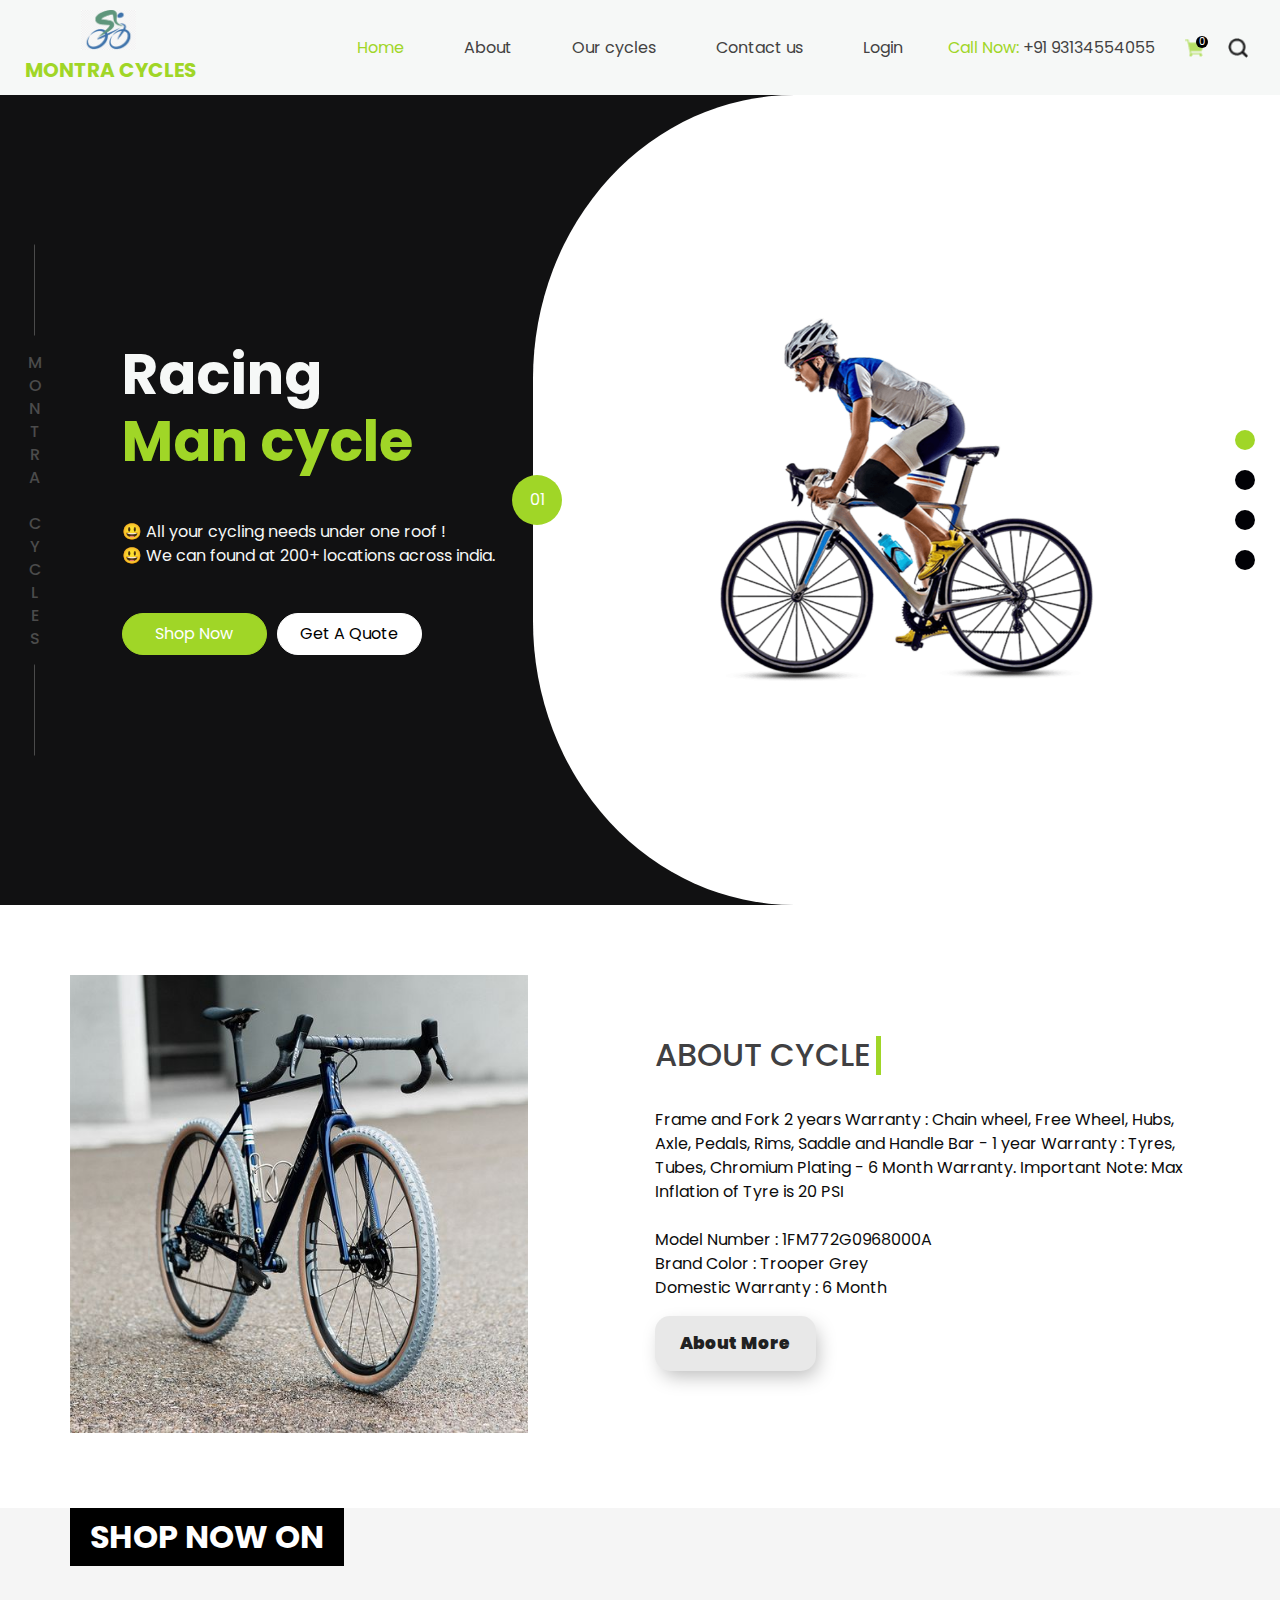
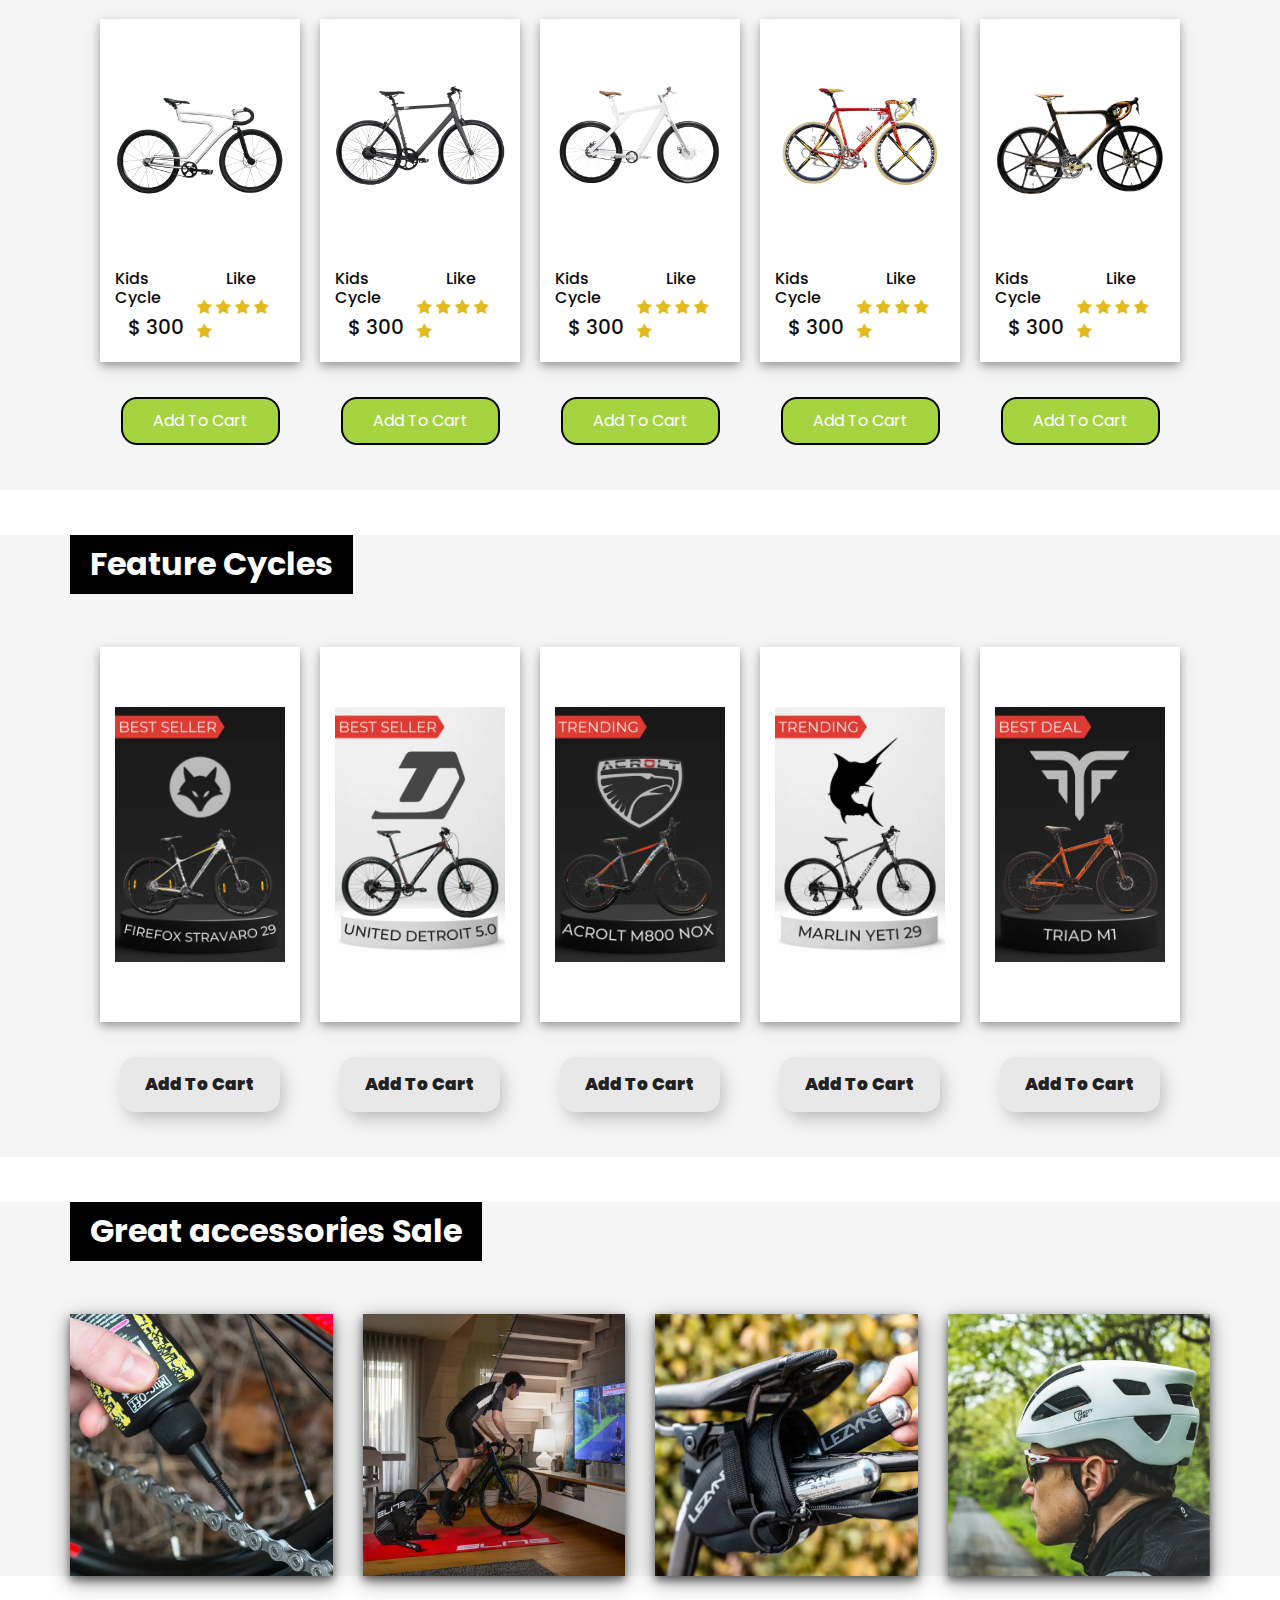
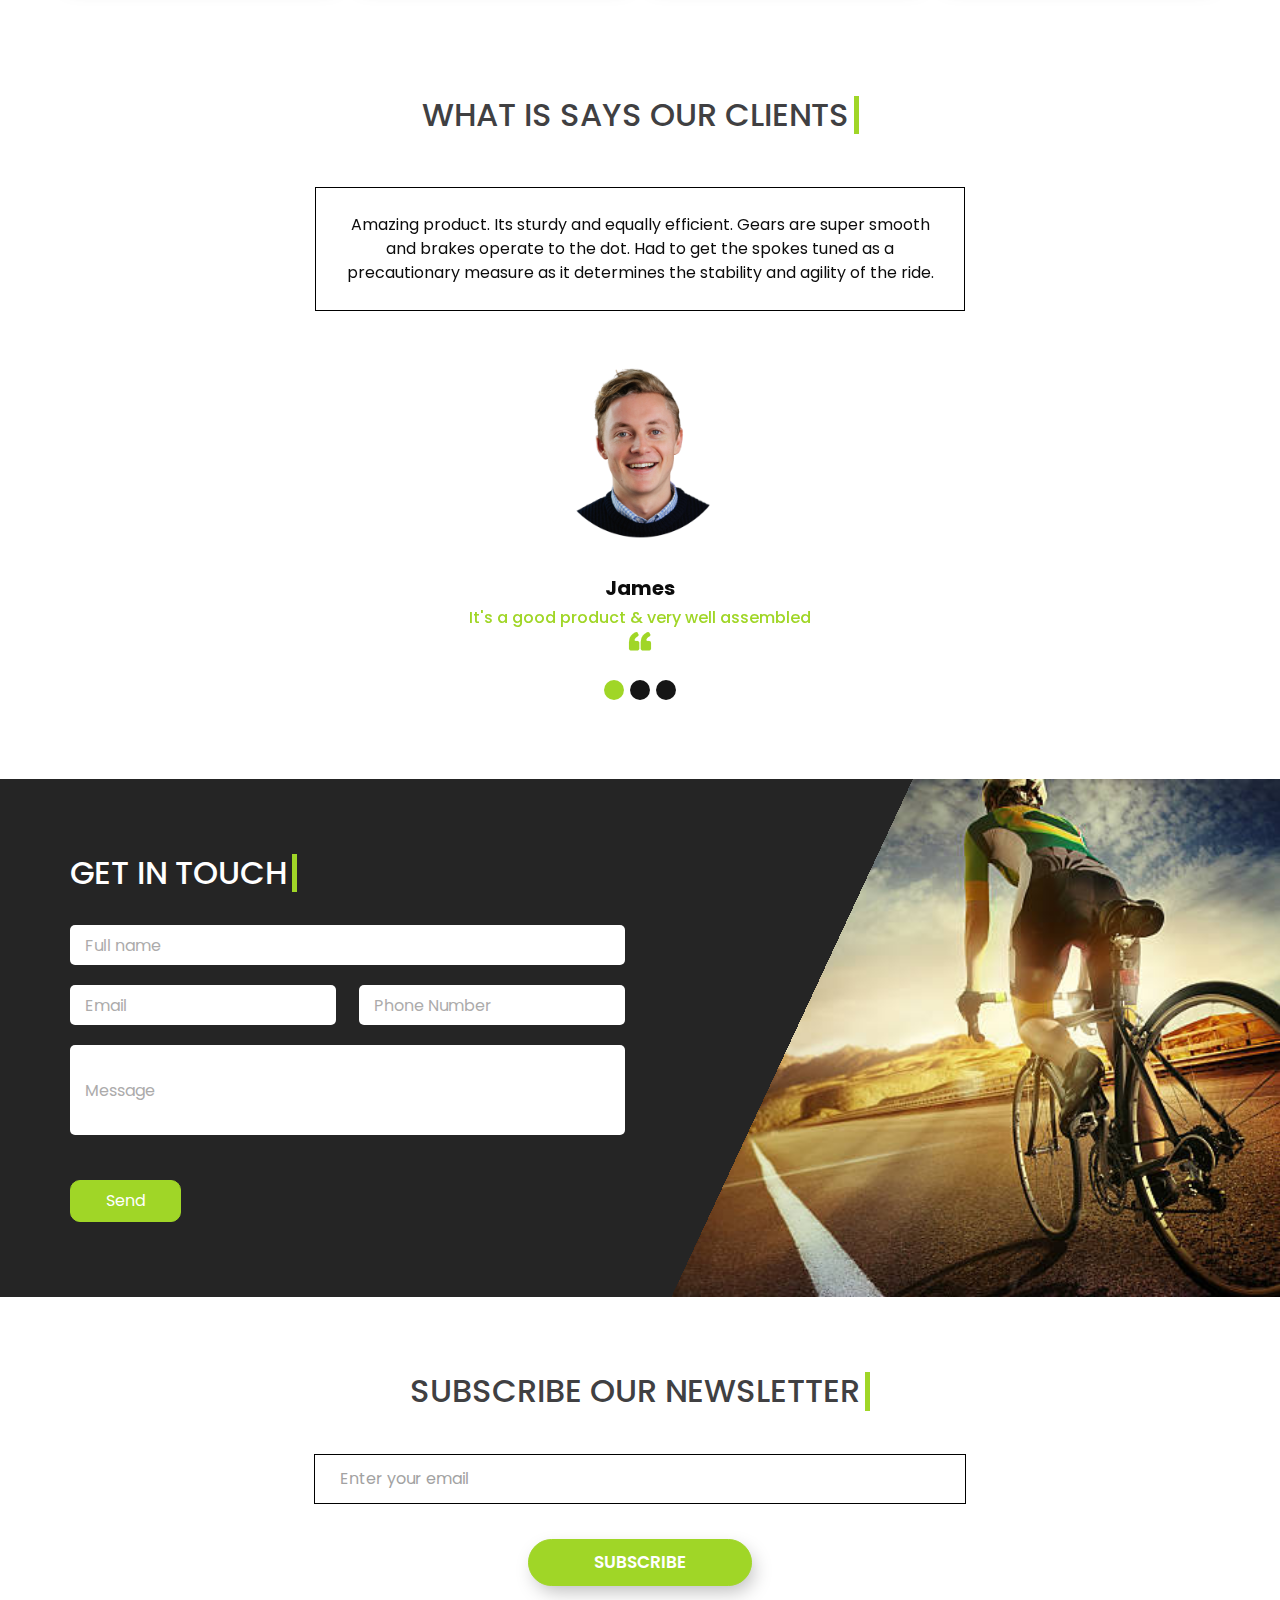
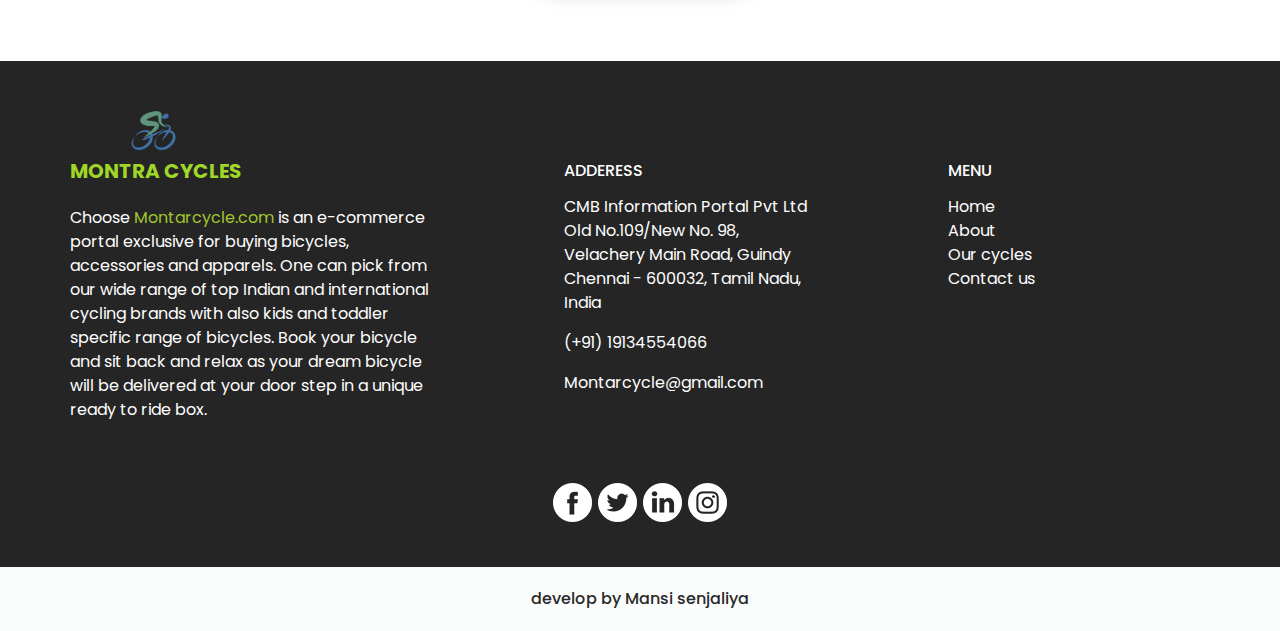
<file: z(cycle)/index.html>
<!DOCTYPE html>
<html>

<head>
  <!-- Basic -->
  <meta charset="utf-8" />
  <meta http-equiv="X-UA-Compatible" content="IE=edge" />
  <!-- Mobile Metas -->
  <meta name="viewport" content="width=device-width, initial-scale=1, shrink-to-fit=no" />
  <!-- Site Metas -->
  <meta name="keywords" content="" />
  <meta name="description" content="" />
  <meta name="author" content="" />

  <title>Montra Cycles</title>

  <!-- slider stylesheet -->
  <link rel="stylesheet" type="text/css" href="https://cdnjs.cloudflare.com/ajax/libs/OwlCarousel2/2.1.3/assets/owl.carousel.min.css" />

  <!-- font awesome style -->
  <link rel="stylesheet" href="https://cdnjs.cloudflare.com/ajax/libs/font-awesome/4.7.0/css/font-awesome.min.css">


  <!-- bootstrap core css -->
  <link rel="stylesheet" type="text/css" href="css/bootstrap.css" />

  <!-- fonts style -->
  <link href="https://fonts.googleapis.com/css?family=Poppins:400,600,700&display=swap" rel="stylesheet">
  <!-- Custom styles for this template -->
  <link href="css/style.css" rel="stylesheet" />
  <!-- responsive style -->
  <link href="css/responsive.css" rel="stylesheet" />
</head>

<body>
  <div class="hero_area">
    <!-- header section strats -->
    <header class="header_section">
      <div class="container-fluid">
        <nav class="navbar navbar-expand-lg custom_nav-container ">
          <a class="navbar-brand" href="index.html">
            <img src="images/cycle(logoo).jpg" alt="">
            <span>
              Montra Cycles
            </span>
          </a>
          <button class="navbar-toggler" type="button" data-toggle="collapse" data-target="#navbarSupportedContent" aria-controls="navbarSupportedContent" aria-expanded="false" aria-label="Toggle navigation">
            <span class="navbar-toggler-icon"></span>
          </button>

          <div class="collapse navbar-collapse" id="navbarSupportedContent">
            <div class="d-flex ml-auto flex-column flex-lg-row align-items-center">
              <ul class="navbar-nav  ">
                <li class="nav-item active">
                  <a class="nav-link" href="index.html">Home <span class="sr-only">(current)</span></a>
                </li>
                <li class="nav-item">
                  <a class="nav-link" href="about.html">About </a>
                </li>
                <li class="nav-item">
                  <a class="nav-link" href="cycle.html"> Our cycles </a>
                </li>
                <li class="nav-item">
                  <a class="nav-link" href="contact.html">Contact us</a>
                </li>
                <li class="nav-item">
                  <a class="nav-link" href="#"> Login </a>
                </li>
              </ul>
              <div class="quote_btn-container ">
                <a href="" class="call_link">
                  <span> Call Now: </span>+91 93134554055
                </a>
                <a href="" class="cart_link">
                  <img src="images/cart.png" alt="">
                  <span class="cart_number">
                    0
                  </span>
                </a>
                <form class="form-inline ">
                  <button id="ravi" class=" btn  nav_search-btn" type="submit"></button>

                </form>
              </div>
            </div>
          </div>
        </nav>
      </div>
    </header>
    <!-- end header section -->
    <!-- slider section -->
    <section class=" slider_section position-relative">
      <div class="jet_box">
        <hr>
        <h6>
          Montra Cycles
        </h6>
        <hr>
      </div>
      <ol class="carousel-indicators indicator-2">
        <li data-target="#carouselExampleIndicators" data-slide-to="0" class="active indicator-li-1">01</li>
        <li data-target="#carouselExampleIndicators" data-slide-to="1">02</li>
        <li data-target="#carouselExampleIndicators" data-slide-to="2">03</li>
        <li data-target="#carouselExampleIndicators" data-slide-to="3">04</li>
      </ol>
      <div class="container-fluid h-100">
        <div class="row">
          <div class="col-md-4 offset-md-1">
            <div class="detail-box">
              <h1>
                Racing <br>
                <span>
                  Man cycle
                </span>
              </h1>
              <p>
                &#128515; All your cycling needs under one roof ! <br> &#128515; We can found at 200+ locations across india.
              </p>
              <div class="btn-box"> 
                <a href="" class="btn-1">
                  Shop Now
                </a>
                <a href="" class="btn-2">
                  Get A Quote
                </a>
              </div>
            </div>
          </div>
          <div class="col-md-7 px-0 h-100">
            <div class="img_container h-100">
              <div id="carouselExampleIndicators" class="carousel slide" data-ride="carousel">
                <ol class="carousel-indicators indicator-1">
                  <li data-target="#carouselExampleIndicators" data-slide-to="0" class="active indicator-li-1"></li>
                  <li data-target="#carouselExampleIndicators" data-slide-to="1"></li>
                  <li data-target="#carouselExampleIndicators" data-slide-to="2"></li>
                  <li data-target="#carouselExampleIndicators" data-slide-to="3"></li>
                </ol>
                <div class="carousel-inner">
                  <div class="carousel-item active">
                    <div class="img-box">
                      <img src="images/slider-img.png" alt="">
                    </div>
                  </div>
                  <div class="carousel-item">
                    <div class="img-box">
                      <img src="images/slider(2).png" alt="">
                    </div>
                  </div>
                  <div class="carousel-item">
                    <div class="img-box">
                      <img src="images/slider(3).png" alt="">
                    </div>
                  </div>
                  <div class="carousel-item">
                    <div class="img-box">
                      <img src="images/slider(4).png" alt="">
                    </div>
                  </div>
                </div>
              </div>
            </div>
          </div>
        </div>
      </div>
    </section>
    <!-- end slider section -->
  </div>

  <!-- about section -->

  <section class="about_section layout_padding">
    <div class="container">
      <div class="row">
        <div class="col-md-5 ">
          <div class="img-box">
            <img src="images/about(cycle).jpg" alt="">
          </div>
        </div>
        <div class="col-md-6 offset-md-1">
          <div class="detail-box">
            <div class="heading_container">
              <h2>
                about cycle
              </h2>
            </div>
            <p>
              Frame and Fork 2 years Warranty : Chain wheel, Free Wheel, Hubs, Axle, Pedals, Rims, Saddle and Handle Bar - 1 year Warranty : Tyres, Tubes, Chromium Plating - 6 Month Warranty. Important Note: Max Inflation of Tyre is 20 PSI
             <br><br>
             Model Number : 1FM772G0968000A
             <br>
             Brand Color : Trooper Grey
             <br>
             Domestic Warranty : 6 Month
            </p>
            <div class="btn-box">
            <button> About More</button>
          </div>
          </div>
        </div>
      </div>
    </div>
  </section>
  <!-- end about section -->

  <!-- cycle section -->

  <section class="cycle_section ">
    <div class="container">
      <div class="cycle_heading">
        <h2>
          SHOP NOW ON
        </h2>
      </div>
      <div class="cycle_container">
        <!-- <div class="box">
          <div class="box-content">
            <div class="img-box">
              <img src="images/t-1.png" alt="">
            </div>
            <div class="detail-box">
              <div class="text">
                <h6>
                  Kids Cycle
                </h6>
                <h5>
                  <span>$</span> 300
                </h5>
              </div>
              <div class="like">
                <h6>
                  Like
                </h6>
                <div class="star_container">
                  <i class="fa fa-star" aria-hidden="true"></i>
                  <i class="fa fa-star" aria-hidden="true"></i>
                  <i class="fa fa-star" aria-hidden="true"></i>
                  <i class="fa fa-star" aria-hidden="true"></i>
                  <i class="fa fa-star" aria-hidden="true"></i>
                </div>
              </div>
            </div>
          </div>
          <div class="btn-box">
            <a href="">
              Add To Cart
            </a>
          </div>
        </div> -->
        <div class="box">
          <div class="box-content">
            <div class="img-box">
              <img src="images/st(1).png" alt="" style="width: 100%;">
            </div>
            <div class="detail-box">
              <div class="text">
                <h6>
                  Kids Cycle
                </h6>
                <h5>
                  <span>$</span> 300
                </h5>
              </div>
              <div class="like">
                <h6>
                  Like
                </h6>
                <div class="star_container">
                  <i class="fa fa-star" aria-hidden="true"></i>
                  <i class="fa fa-star" aria-hidden="true"></i>
                  <i class="fa fa-star" aria-hidden="true"></i>
                  <i class="fa fa-star" aria-hidden="true"></i>
                  <i class="fa fa-star" aria-hidden="true"></i>
                </div>
              </div>
            </div>
          </div>
          <div class="btn-box">
            <a href="">
              Add To Cart
            </a>
          </div>
        </div>
        <div class="box">
          <div class="box-content">
            <div class="img-box">
              <img src="images/st(2).png" alt="" style="width: 100%;">
            </div>
            <div class="detail-box">
              <div class="text">
                <h6>
                  Kids Cycle
                </h6>
                <h5>
                  <span>$</span> 300
                </h5>
              </div>
              <div class="like">
                <h6>
                  Like
                </h6>
                <div class="star_container">
                  <i class="fa fa-star" aria-hidden="true"></i>
                  <i class="fa fa-star" aria-hidden="true"></i>
                  <i class="fa fa-star" aria-hidden="true"></i>
                  <i class="fa fa-star" aria-hidden="true"></i>
                  <i class="fa fa-star" aria-hidden="true"></i>
                </div>
              </div>
            </div>
          </div>
          <div class="btn-box">
            <a href="">
              Add To Cart
            </a>
          </div>
        </div>
        <div class="box">
          <div class="box-content">
            <div class="img-box">
              <img src="images/st(3).png" alt="" style="width: 100%;">
            </div>
            <div class="detail-box">
              <div class="text">
                <h6>
                  Kids Cycle
                </h6>
                <h5>
                  <span>$</span> 300
                </h5>
              </div>
              <div class="like">
                <h6>
                  Like
                </h6>
                <div class="star_container">
                  <i class="fa fa-star" aria-hidden="true"></i>
                  <i class="fa fa-star" aria-hidden="true"></i>
                  <i class="fa fa-star" aria-hidden="true"></i>
                  <i class="fa fa-star" aria-hidden="true"></i>
                  <i class="fa fa-star" aria-hidden="true"></i>
                </div>
              </div>
            </div>
          </div>
          <div class="btn-box">
            <a href="">
              Add To Cart
            </a>
          </div>
        </div>
        <div class="box">
          <div class="box-content">
            <div class="img-box">
              <img src="images/st(6).png" alt="" style="width: 100%;">
            </div>
            <div class="detail-box">
              <div class="text">
                <h6>
                  Kids Cycle
                </h6>
                <h5>
                  <span>$</span> 300
                </h5>
              </div>
              <div class="like">
                <h6>
                  Like
                </h6>
                <div class="star_container">
                  <i class="fa fa-star" aria-hidden="true"></i>
                  <i class="fa fa-star" aria-hidden="true"></i>
                  <i class="fa fa-star" aria-hidden="true"></i>
                  <i class="fa fa-star" aria-hidden="true"></i>
                  <i class="fa fa-star" aria-hidden="true"></i>
                </div>
              </div>
            </div>
          </div>
          <div class="btn-box">
            <a href="">
              Add To Cart
            </a>
          </div>
        </div>
        <div class="box">
          <div class="box-content">
            <div class="img-box">
              <img src="images/st(5).png" alt="" style="width: 100%;">
            </div>
            <div class="detail-box">
              <div class="text">
                <h6>
                  Kids Cycle
                </h6>
                <h5>
                  <span>$</span> 300
                </h5>
              </div>
              <div class="like">
                <h6>
                  Like
                </h6>
                <div class="star_container">
                  <i class="fa fa-star" aria-hidden="true"></i>
                  <i class="fa fa-star" aria-hidden="true"></i>
                  <i class="fa fa-star" aria-hidden="true"></i>
                  <i class="fa fa-star" aria-hidden="true"></i>
                  <i class="fa fa-star" aria-hidden="true"></i>
                </div>
              </div>
            </div>
          </div>
          <div class="btn-box">
            <a href="">
              Add To Cart
            </a>
          </div>
        </div>
      </div>
    </div>
  </section>

  <!-- end cycle section -->


  <!-- cycle section -->

  <section class="cycle_section ">
    <div class="container">
      <div class="cycle_heading">
        <h2>
          Feature Cycles
        </h2>
      </div>
      <div class="cycle_container">
        <div class="box">
          <div class="box-content">
            <div class="img-box">
              <a href="https://www.choosemybicycle.com/en/bicycles/united-detroit-5-0" target="_blank"><img src="images/sr(2).webp" alt="" style="width:100%;"></a> 
            </div>
          </div>
          <div class="btn-box">
            
            <button>Add To Cart</button>
          </div>
        </div>
        <div class="box">
          <div class="box-content">
            <div class="img-box">
              <a href="https://www.choosemybicycle.com/en/bicycles/united-detroit-5-0" target="_blank"><img src="images/sr(1).webp" alt="" style="width:100%;"></a>
            </div>
          </div>
          <div class="btn-box">
            <button>Add To Cart</button>
          </div>
        </div>
        <div class="box">
          <div class="box-content">
            <div class="img-box">
              <a href="https://www.choosemybicycle.com/en/bicycles/acrolt-m800-nox-27-5" target="_blank"><img src="images/sr(4).webp" alt="" style="width:100%;"></a>
            </div>
          </div>
          <div class="btn-box">
            <button>Add To Cart</button>
          </div>
        </div>
        <div class="box">
          <div class="box-content">
            <div class="img-box">
              <a href="https://www.choosemybicycle.com/en/bicycles/marlin-yeti-29" target="_blank"> <img src="images/sr(5).webp" alt="" style="width:100%;"></a>
             
            </div>
          </div>
          <div class="btn-box">
            <button>Add To Cart</button>
          </div>
        </div>
        <div class="box">
          <div class="box-content">
            <div class="img-box">
              <a href="https://www.choosemybicycle.com/en/bicycles/acrolt-m800-nox-27-5" target="_blank"><img src="images/sr(6).webp" alt="" style="width:100%;"></a>
              
            </div>
            <div class="detail-box">

            </div>
          </div>
          <div class="btn-box">
            <button>Add To Cart</button>
          </div>
        </div>
        
       
      </div>
    </div>
  </section>


  <!-- end cycle section -->


  <!-- cycle section -->

  <section class="cycle_section ">
    <div class="container">
      <div class="cycle_heading">
        <h2>
           Great accessories Sale
        </h2>
      </div>

      <div class="row">
        <div class="col-md-3">
          <div class="thumbnail">
            <a href="https://www.choosemybicycle.com/en/accessories/muc-off" target="_blank">
              <img src="images/repair(1).webp" alt="Lights" style="width:100%">
             
            </a>
          </div>
        </div>
        <div class="col-md-3">
          <div class="thumbnail">
            <a href="https://www.choosemybicycle.com/en/accessories/elite" target="_blank">
              <img src="images/repair(2).webp" alt="Lights" style="width:100%">
             
            </a>
          </div>
        </div>
        <div class="col-md-3">
          <div class="thumbnail">
            <a href="https://www.choosemybicycle.com/en/accessories/lezyne" target="_blank">
              <img src="images/repair(3).webp" alt="Lights" style="width:100%">
              
            </a>
          </div>
        </div>
        <div class="col-md-3">
          <div class="thumbnail">
            <a href="https://www.choosemybicycle.com/en/accessories/safety-labs" target="_blank">
              <img src="images/repair(4).webp" alt="Lights" style="width:100%">
              
            </a>
          </div>
        </div>
      </div>

      
      </div>
    </div>
  </section>


  <!-- end cycle section -->



  <!-- client section -->
  <section class="client_section layout_padding">
    <div class="container">
      <div class="heading_container ">
        <h2>
          What is says our clients
        </h2>
      </div>
      <div id="carouselExample2Indicators" class="carousel slide" data-ride="carousel">
        <ol class="carousel-indicators">
          <li data-target="#carouselExample2Indicators" data-slide-to="0" class="active"></li>
          <li data-target="#carouselExample2Indicators" data-slide-to="1"></li>
          <li data-target="#carouselExample2Indicators" data-slide-to="2"></li>
        </ol>
        <div class="carousel-inner">
          <div class="carousel-item active">
            <div class="client_container layout_padding2">
              <div class="client_detail">
                <p>
                  Amazing product. Its sturdy and equally efficient. Gears are super smooth and brakes operate to the dot. Had to get the spokes tuned as a precautionary measure as it determines the stability and agility of the ride.
                </p>
              </div>
              <div class="client_box ">
                <div class="img-box">
                  <img src="images/user_1_-removebg-preview.png " alt="" style="width:30% ;">
                </div>
                <div class="name">
                  <h5>
                    James
                  </h5>
                  <h6>
                    <span>
                      It's a good product & very well assembled 
                    </span>
                    <img src="images/quote.png" alt="">
                  </h6>
                </div>
              </div>
            </div>
          </div>
          <div class="carousel-item">
            <div class="client_container layout_padding2">
              <div class="client_detail">
                <p>
                  Very good, the color and the design is super good, and it came with very good and with a large box. Tires are good in quality, all over , this is very good product to buy, value for money, please go and buy as fast as you can, you never find this typ of good quality product.
                </p>
              </div>
              <div class="client_box ">
                <div class="img-box">
                  <img src="images/user_3_-removebg-preview.png" alt="" style="width: 30%;">
                </div>
                <div class="name">
                  <h5>
                    Sophia
                  </h5>
                  <h6>
                    <span>
                     very nice Product and I am so happy
                    </span>
                    <img src="images/quote.png" alt="">
                  </h6>
                </div>
              </div>
            </div>
          </div>
          <div class="carousel-item">
            <div class="client_container layout_padding2">
              <div class="client_detail">
                <p>
                  Last year i bought Hero same kind of model & price range, i must say this one is far better than that in terms of quality & looks.
                  Loved this bike 🚲 you will also get a free screwdriver & other tools to set it up.
                </p>
              </div>
              <div class="client_box ">
                <div class="img-box">
                  <img src="images/user_2_-removebg-preview.png " alt="" style="width:30% ;">
                </div>
                <div class="name">
                  <h5>
                    William
                  </h5>
                  <h6>
                    <span>
                      Nice fat bike at this price
                    </span>
                    <img src="images/quote.png" alt="">
                  </h6>
                </div>
              </div>
            </div>
          </div>
        </div>
      </div>
    </div>
  </section>
  <!-- end client section -->

  <!-- contact section -->

  <section class="contact_section">
    <div class="contact_container">
      <div class="container">
        <div class="row">
          <div class="col-md-6">
            <div class="contact_form layout_padding">
              <div class="heading_container">
                <h2>
                  Get in touch
                </h2>
              </div>
              <form action="">
                <input type="text" placeholder="Full name ">
                <div class="top_input">
                  <input type="email" placeholder="Email">
                  <input type="text" placeholder="Phone Number">
                </div>

                <input type="text" placeholder="Message" class="message_input">
                <button>
                  Send
                </button>
              </form>
            </div>
          </div>
        </div>
      </div>
    </div>
  </section>

  <!-- end contact section -->

  <!-- subscribe section -->

  <section class="subscribe_section layout_padding">
    <div class="container">
      <div class="row">
        <div class="col-md-7 mx-auto">
          <div class="subscribe_form ">
            <div class="heading_container">
              <h2>
                subscribe our newsletter
              </h2>
            </div>
            <form action="">
              <input type="email" placeholder="Enter your email">
              <div class="btn-box">
              <button>
                subscribe
              </button>
            </div>
            </form>
          </div>
        </div>
      </div>
    </div>
  </section>

  <!-- end subscribe section -->



  <!-- info section -->
  <section class="info_section layout_padding2">
    <div class="container">
      <div class="row">
        <div class="col-md-4">
          <div class="logo_detail">
            <div class="logo-box">
              <a class="navbar-brand" href="index.html">
                <img src="images/logoooo.png" alt="">
                <span>
                  Montra Cycles
                </span>
              </a>
            </div>
            <p>
              Choose <span style="color:rgb(161, 197, 43) ;" >Montarcycle.com</span>  is an e-commerce portal exclusive for buying bicycles, accessories and apparels. One can pick from our wide range of top Indian and international cycling brands with also kids and toddler specific range of bicycles. Book your bicycle and sit back and relax as your dream bicycle will be delivered at your door step in a unique ready to ride box.
            </p>
          </div>
        </div>
        <div class="col-md-5">
          <div class="address_box">
            <h6>
              Adderess
            </h6>
            <p>
              CMB Information Portal Pvt Ltd
              Old No.109/New No. 98,
              Velachery Main Road, Guindy
              Chennai - 600032, Tamil Nadu, India
            </p>
            <p>
              (+91) 19134554066
            </p>
            <a href="">
              Montarcycle@gmail.com
            </a>
          </div>
        </div>
        <div class="col-md-3">
          <div class="link_box">
            <h6>
              Menu
            </h6>
            <ul class="  ">
              <li class=" ">
                <a class="" href="index.html">Home <span class="sr-only">(current)</span></a>
              </li>
              <li class="">
                <a class="" href="about.html">About </a>
              </li>
              <li class="">
                <a class="" href="cycle.html"> Our cycles </a>
              </li>
              <li class="">
                <a class="" href="contact.html">Contact us</a>
              </li>
            </ul>
          </div>
        </div>
      </div>
      <div class="social_container">
        <div class="social_box">
          <a href="https://www.facebook.com/">
            <img src="images/facebook-logo-button.png" alt="">
          </a>
          <a href="https://twitter.com/i/flow/login">
            <img src="images/twitter-logo-button.png" alt="">
          </a>
          <a href="https://www.linkedin.com/signup">
            <img src="images/linkedin.png" alt="">
          </a>
          <a href="https://www.instagram.com/accounts/login/">
            <img src="images/instagram.png" alt="">
          </a>
        </div>
      </div>
    </div>
  </section>

  <!-- end info_section -->

  <!-- footer section -->
  <footer class="container-fluid footer_section">
    <p>
      develop by Mansi senjaliya
    </p>
  </footer>
  <!-- footer section -->

  <script type="text/javascript" src="js/jquery-3.4.1.min.js"></script>
  <script type="text/javascript" src="js/bootstrap.js"></script>
  <script>
    $('.carousel').on('slid.bs.carousel', function () {
      $(".indicator-2 li").removeClass("active");
      indicators = $(".carousel-indicators li.active").data("slide-to");
      a = $(".indicator-2").find("[data-slide-to='" + indicators + "']").addClass("active");
      console.log(indicators);

    })
  </script>

</body>

</html>
</file>
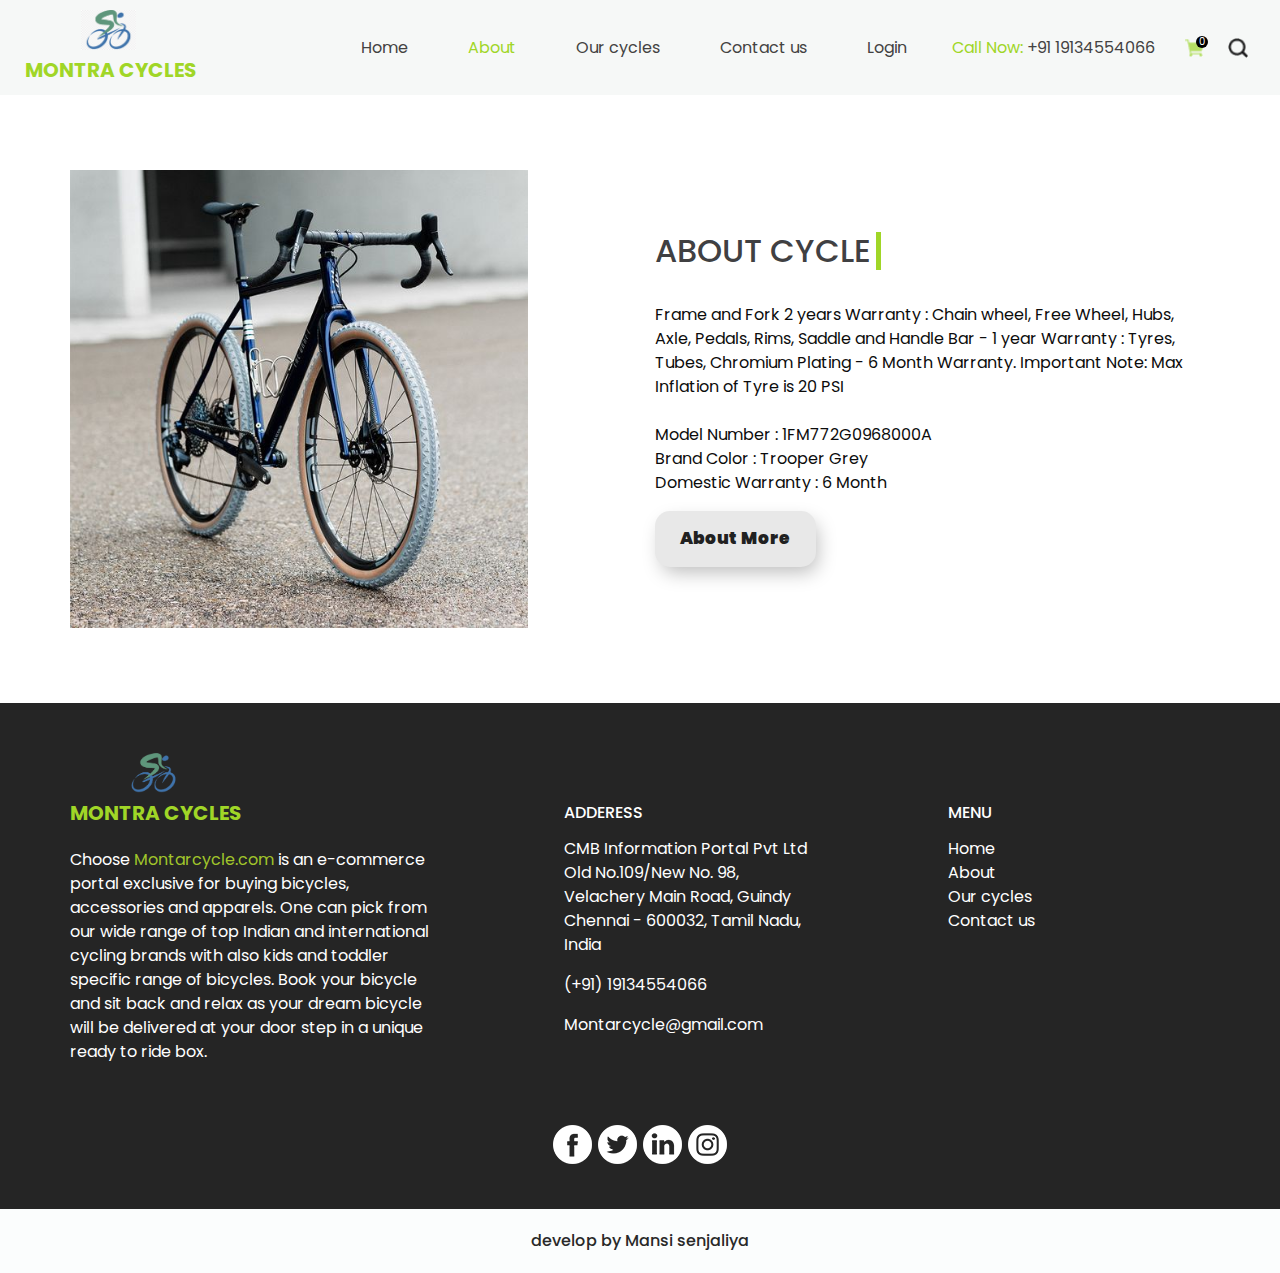
<file: z(cycle)/about.html>
<!DOCTYPE html>
<html>

<head>
  <!-- Basic -->
  <meta charset="utf-8" />
  <meta http-equiv="X-UA-Compatible" content="IE=edge" />
  <!-- Mobile Metas -->
  <meta name="viewport" content="width=device-width, initial-scale=1, shrink-to-fit=no" />
  <!-- Site Metas -->
  <meta name="keywords" content="" />
  <meta name="description" content="" />
  <meta name="author" content="" />

  <title>Jetcycle</title>

  <!-- slider stylesheet -->
  <link rel="stylesheet" type="text/css" href="https://cdnjs.cloudflare.com/ajax/libs/OwlCarousel2/2.1.3/assets/owl.carousel.min.css" />

  <!-- font awesome style -->
  <link rel="stylesheet" href="https://cdnjs.cloudflare.com/ajax/libs/font-awesome/4.7.0/css/font-awesome.min.css">


  <!-- bootstrap core css -->
  <link rel="stylesheet" type="text/css" href="css/bootstrap.css" />

  <!-- fonts style -->
  <link href="https://fonts.googleapis.com/css?family=Poppins:400,600,700&display=swap" rel="stylesheet">
  <!-- Custom styles for this template -->
  <link href="css/style.css" rel="stylesheet" />
  <!-- responsive style -->
  <link href="css/responsive.css" rel="stylesheet" />
</head>

<body class="sub_page">
  <div class="hero_area">
    <!-- header section strats -->
    <header class="header_section">
      <div class="container-fluid">
        <nav class="navbar navbar-expand-lg custom_nav-container ">
          <a class="navbar-brand" href="index.html">
            <img src="images/cycle(logoo).jpg" alt="">
            <span>
              Montra Cycles
            </span>
          </a>
          <button class="navbar-toggler" type="button" data-toggle="collapse" data-target="#navbarSupportedContent" aria-controls="navbarSupportedContent" aria-expanded="false" aria-label="Toggle navigation">
            <span class="navbar-toggler-icon"></span>
          </button>

          <div class="collapse navbar-collapse" id="navbarSupportedContent">
            <div class="d-flex ml-auto flex-column flex-lg-row align-items-center">
              <ul class="navbar-nav  ">
                <li class="nav-item ">
                  <a class="nav-link" href="index.html">Home <span class="sr-only">(current)</span></a>
                </li>
                <li class="nav-item active">
                  <a class="nav-link" href="about.html">About </a>
                </li>
                <li class="nav-item">
                  <a class="nav-link" href="cycle.html"> Our cycles </a>
                </li>
                <li class="nav-item">
                  <a class="nav-link" href="contact.html">Contact us</a>
                </li>
                <li class="nav-item">
                  <a class="nav-link" href="#"> Login </a>
                </li>
              </ul>
              <div class="quote_btn-container ">
                <a href="" class="call_link">
                  <span> Call Now: </span>+91 19134554066
                </a>
                <a href="" class="cart_link">
                  <img src="images/cart.png" alt="">
                  <span class="cart_number">
                    0
                  </span>
                </a>
                <form class="form-inline ">
                  <button class="btn  nav_search-btn" type="submit"></button>
                </form>
              </div>
            </div>
          </div>
        </nav>
      </div>
    </header>
    <!-- end header section -->
  </div>

  <!-- about section -->

  <section class="about_section layout_padding">
    <div class="container">
      <div class="row">
        <div class="col-md-5 ">
          <div class="img-box">
            <img src="images/about(cycle).jpg" alt="">
          </div>
        </div>
        <div class="col-md-6 offset-md-1">
          <div class="detail-box">
            <div class="heading_container">
              <h2>
                about cycle
              </h2>
            </div>
            <p>
              Frame and Fork 2 years Warranty : Chain wheel, Free Wheel, Hubs, Axle, Pedals, Rims, Saddle and Handle Bar - 1 year Warranty : Tyres, Tubes, Chromium Plating - 6 Month Warranty. Important Note: Max Inflation of Tyre is 20 PSI
             <br><br>
             Model Number : 1FM772G0968000A
             <br>
             Brand Color : Trooper Grey
             <br>
             Domestic Warranty : 6 Month
            </p>
            <div class="btn-box">
              <button> About More</button>
            </div>
          </div>
        </div>
      </div>
    </div>
  </section>
  <!-- end about section -->


  <!-- info section -->
  <section class="info_section layout_padding2">
    <div class="container">
      <div class="row">
        <div class="col-md-4">
          <div class="logo_detail">
            <div class="logo-box">
              <a class="navbar-brand" href="index.html">
                <img src="images/logoooo.png" alt="">
                <span>
                  Montra Cycles
                </span>
              </a>
            </div>
            <p>
              Choose <span style="color:rgb(161, 197, 43) ;" >Montarcycle.com</span>  is an e-commerce portal exclusive for buying bicycles, accessories and apparels. One can pick from our wide range of top Indian and international cycling brands with also kids and toddler specific range of bicycles. Book your bicycle and sit back and relax as your dream bicycle will be delivered at your door step in a unique ready to ride box.
            </p>
          </div>
        </div>
        <div class="col-md-5">
          <div class="address_box">
            <h6>
              Adderess
            </h6>
            <p>
              CMB Information Portal Pvt Ltd
              Old No.109/New No. 98,
              Velachery Main Road, Guindy
              Chennai - 600032, Tamil Nadu, India
            </p>
            <p>
              (+91) 19134554066
            </p>
            <a href="">
              Montarcycle@gmail.com
            </a>
          </div>
        </div>
        <div class="col-md-3">
          <div class="link_box">
            <h6>
              Menu
            </h6>
            <ul class="  ">
              <li class=" ">
                <a class="" href="index.html">Home <span class="sr-only">(current)</span></a>
              </li>
              <li class="">
                <a class="" href="about.html">About </a>
              </li>
              <li class="">
                <a class="" href="cycle.html"> Our cycles </a>
              </li>
              <li class="">
                <a class="" href="contact.html">Contact us</a>
              </li>
            </ul>
          </div>
        </div>
      </div>
      <div class="social_container">
        <div class="social_box">
          <a href="https://www.facebook.com/">
            <img src="images/facebook-logo-button.png" alt="">
          </a>
          <a href="https://twitter.com/i/flow/login">
            <img src="images/twitter-logo-button.png" alt="">
          </a>
          <a href="https://www.linkedin.com/signup">
            <img src="images/linkedin.png" alt="">
          </a>
          <a href="https://www.instagram.com/accounts/login/">
            <img src="images/instagram.png" alt="">
          </a>
        </div>
      </div>
    </div>
  </section>

  <!-- end info_section -->

  <!-- footer section -->
  <footer class="container-fluid footer_section">
    <p>
      develop by Mansi senjaliya
    </p>
  </footer>
  <!-- footer section -->

  <script type="text/javascript" src="js/jquery-3.4.1.min.js"></script>
  <script type="text/javascript" src="js/bootstrap.js"></script>
  <script>
    $('.carousel').on('slid.bs.carousel', function () {
      $(".indicator-2 li").removeClass("active");
      indicators = $(".carousel-indicators li.active").data("slide-to");
      a = $(".indicator-2").find("[data-slide-to='" + indicators + "']").addClass("active");
      console.log(indicators);

    })
  </script>

</body>

</html>
</file>
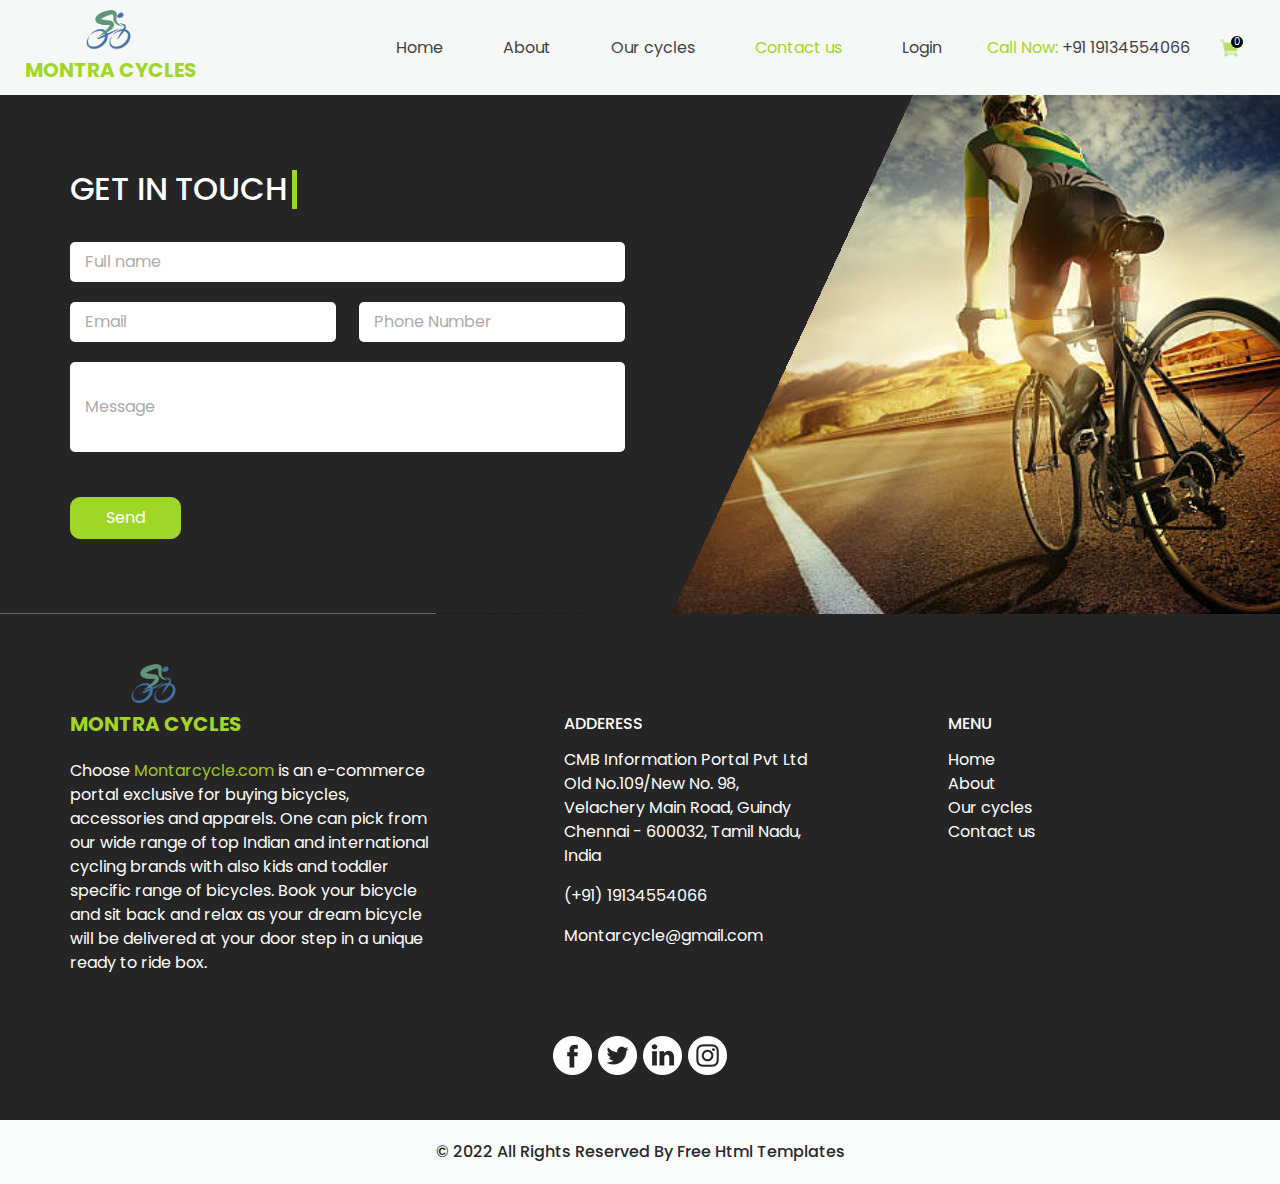
<file: z(cycle)/contact.html>
<!DOCTYPE html>
<html>

<head>
  <!-- Basic -->
  <meta charset="utf-8" />
  <meta http-equiv="X-UA-Compatible" content="IE=edge" />
  <!-- Mobile Metas -->
  <meta name="viewport" content="width=device-width, initial-scale=1, shrink-to-fit=no" />
  <!-- Site Metas -->
  <meta name="keywords" content="" />
  <meta name="description" content="" />
  <meta name="author" content="" />

  <title>Jetcycle</title>

  <!-- slider stylesheet -->
  <link rel="stylesheet" type="text/css" href="https://cdnjs.cloudflare.com/ajax/libs/OwlCarousel2/2.1.3/assets/owl.carousel.min.css" />

  <!-- font awesome style -->
  <link rel="stylesheet" href="https://cdnjs.cloudflare.com/ajax/libs/font-awesome/4.7.0/css/font-awesome.min.css">


  <!-- bootstrap core css -->
  <link rel="stylesheet" type="text/css" href="css/bootstrap.css" />

  <!-- fonts style -->
  <link href="https://fonts.googleapis.com/css?family=Poppins:400,600,700&display=swap" rel="stylesheet">
  <!-- Custom styles for this template -->
  <link href="css/style.css" rel="stylesheet" />
  <!-- responsive style -->
  <link href="css/responsive.css" rel="stylesheet" />
</head>

<body class="sub_page">
  <div class="hero_area">
    <!-- header section strats -->
    <header class="header_section">
      <div class="container-fluid">
        <nav class="navbar navbar-expand-lg custom_nav-container ">
          <a class="navbar-brand" href="index.html">
            <img src="images/logoooo.png" alt="">
            <span>
              Montra Cycles
            </span>
          </a>
          <button class="navbar-toggler" type="button" data-toggle="collapse" data-target="#navbarSupportedContent" aria-controls="navbarSupportedContent" aria-expanded="false" aria-label="Toggle navigation">
            <span class="navbar-toggler-icon"></span>
          </button>

          <div class="collapse navbar-collapse" id="navbarSupportedContent">
            <div class="d-flex ml-auto flex-column flex-lg-row align-items-center">
              <ul class="navbar-nav  ">
                <li class="nav-item ">
                  <a class="nav-link" href="index.html">Home <span class="sr-only">(current)</span></a>
                </li>
                <li class="nav-item">
                  <a class="nav-link" href="about.html">About </a>
                </li>
                <li class="nav-item ">
                  <a class="nav-link" href="cycle.html"> Our cycles </a>
                </li>
                <li class="nav-item active">
                  <a class="nav-link" href="contact.html">Contact us</a>
                </li>
                <li class="nav-item">
                  <a class="nav-link" href="#"> Login </a>
                </li>
              </ul>
              <div class="quote_btn-container ">
                <a href="" class="call_link">
                  <span> Call Now: </span>+91 19134554066
                </a>
                <a href="" class="cart_link">
                  <img src="images/cart.png" alt="">
                  <span class="cart_number">
                    0
                  </span>
                </a>
                <!-- <form class="form-inline ">
                  <button class="btn  nav_search-btn" type="submit"></button>
                </form> -->
              </div>
            </div>
          </div>
        </nav>
      </div>
    </header>
    <!-- end header section -->
  </div>

  <!-- contact section -->

  <section class="contact_section">
    <div class="contact_container">
      <div class="container">
        <div class="row">
          <div class="col-md-6">
            <div class="contact_form layout_padding">
              <div class="heading_container">
                <h2>
                  Get in touch
                </h2>
              </div>
              <form action="">
                <input type="text" placeholder="Full name ">
                <div class="top_input">
                  <input type="email" placeholder="Email">
                  <input type="text" placeholder="Phone Number">
                </div>

                <input type="text" placeholder="Message" class="message_input">
                <button>
                  Send
                </button>
              </form>
            </div>
          </div>
        </div>
      </div>
    </div>
  </section>

  <!-- end contact section -->

  <!-- info section -->
  <section class="info_section layout_padding2">
    <div class="container">
      <div class="row">
        <div class="col-md-4">
          <div class="logo_detail">
            <div class="logo-box">
              <a class="navbar-brand" href="index.html">
                <img src="images/logoooo.png" alt="">
                <span>
                  Montra Cycles
                </span>
              </a>
            </div>
            <p>
              Choose <span style="color:rgb(161, 197, 43) ;" >Montarcycle.com</span>  is an e-commerce portal exclusive for buying bicycles, accessories and apparels. One can pick from our wide range of top Indian and international cycling brands with also kids and toddler specific range of bicycles. Book your bicycle and sit back and relax as your dream bicycle will be delivered at your door step in a unique ready to ride box.
            </p>
          </div>
        </div>
        <div class="col-md-5">
          <div class="address_box">
            <h6>
              Adderess
            </h6>
            <p>
              CMB Information Portal Pvt Ltd
              Old No.109/New No. 98,
              Velachery Main Road, Guindy
              Chennai - 600032, Tamil Nadu, India
            </p>
            <p>
              (+91) 19134554066
            </p>
            <a href="">
              Montarcycle@gmail.com
            </a>
          </div>
        </div>
        <div class="col-md-3">
          <div class="link_box">
            <h6>
              Menu
            </h6>
            <ul class="  ">
              <li class=" ">
                <a class="" href="index.html">Home <span class="sr-only">(current)</span></a>
              </li>
              <li class="">
                <a class="" href="about.html">About </a>
              </li>
              <li class="">
                <a class="" href="cycle.html"> Our cycles </a>
              </li>
              <li class="">
                <a class="" href="contact.html">Contact us</a>
              </li>
            </ul>
          </div>
        </div>
      </div>
      <div class="social_container">
        <div class="social_box">
          <a href="https://www.facebook.com/">
            <img src="images/facebook-logo-button.png" alt="">
          </a>
          <a href="https://twitter.com/i/flow/login">
            <img src="images/twitter-logo-button.png" alt="">
          </a>
          <a href="https://www.linkedin.com/signup">
            <img src="images/linkedin.png" alt="">
          </a>
          <a href="https://www.instagram.com/accounts/login/">
            <img src="images/instagram.png" alt="">
          </a>
        </div>
      </div>
    </div>
  </section>
  <!-- end info_section -->

  <!-- footer section -->
  <footer class="container-fluid footer_section">
    <p>
      &copy; 2022 All Rights Reserved By
      <a href="https://html.design/">Free Html Templates</a>
    </p>
  </footer>
  <!-- footer section -->

  <script type="text/javascript" src="js/jquery-3.4.1.min.js"></script>
  <script type="text/javascript" src="js/bootstrap.js"></script>
  <script>
    $('.carousel').on('slid.bs.carousel', function () {
      $(".indicator-2 li").removeClass("active");
      indicators = $(".carousel-indicators li.active").data("slide-to");
      a = $(".indicator-2").find("[data-slide-to='" + indicators + "']").addClass("active");
      console.log(indicators);

    })
  </script>

</body>

</html>
</file>
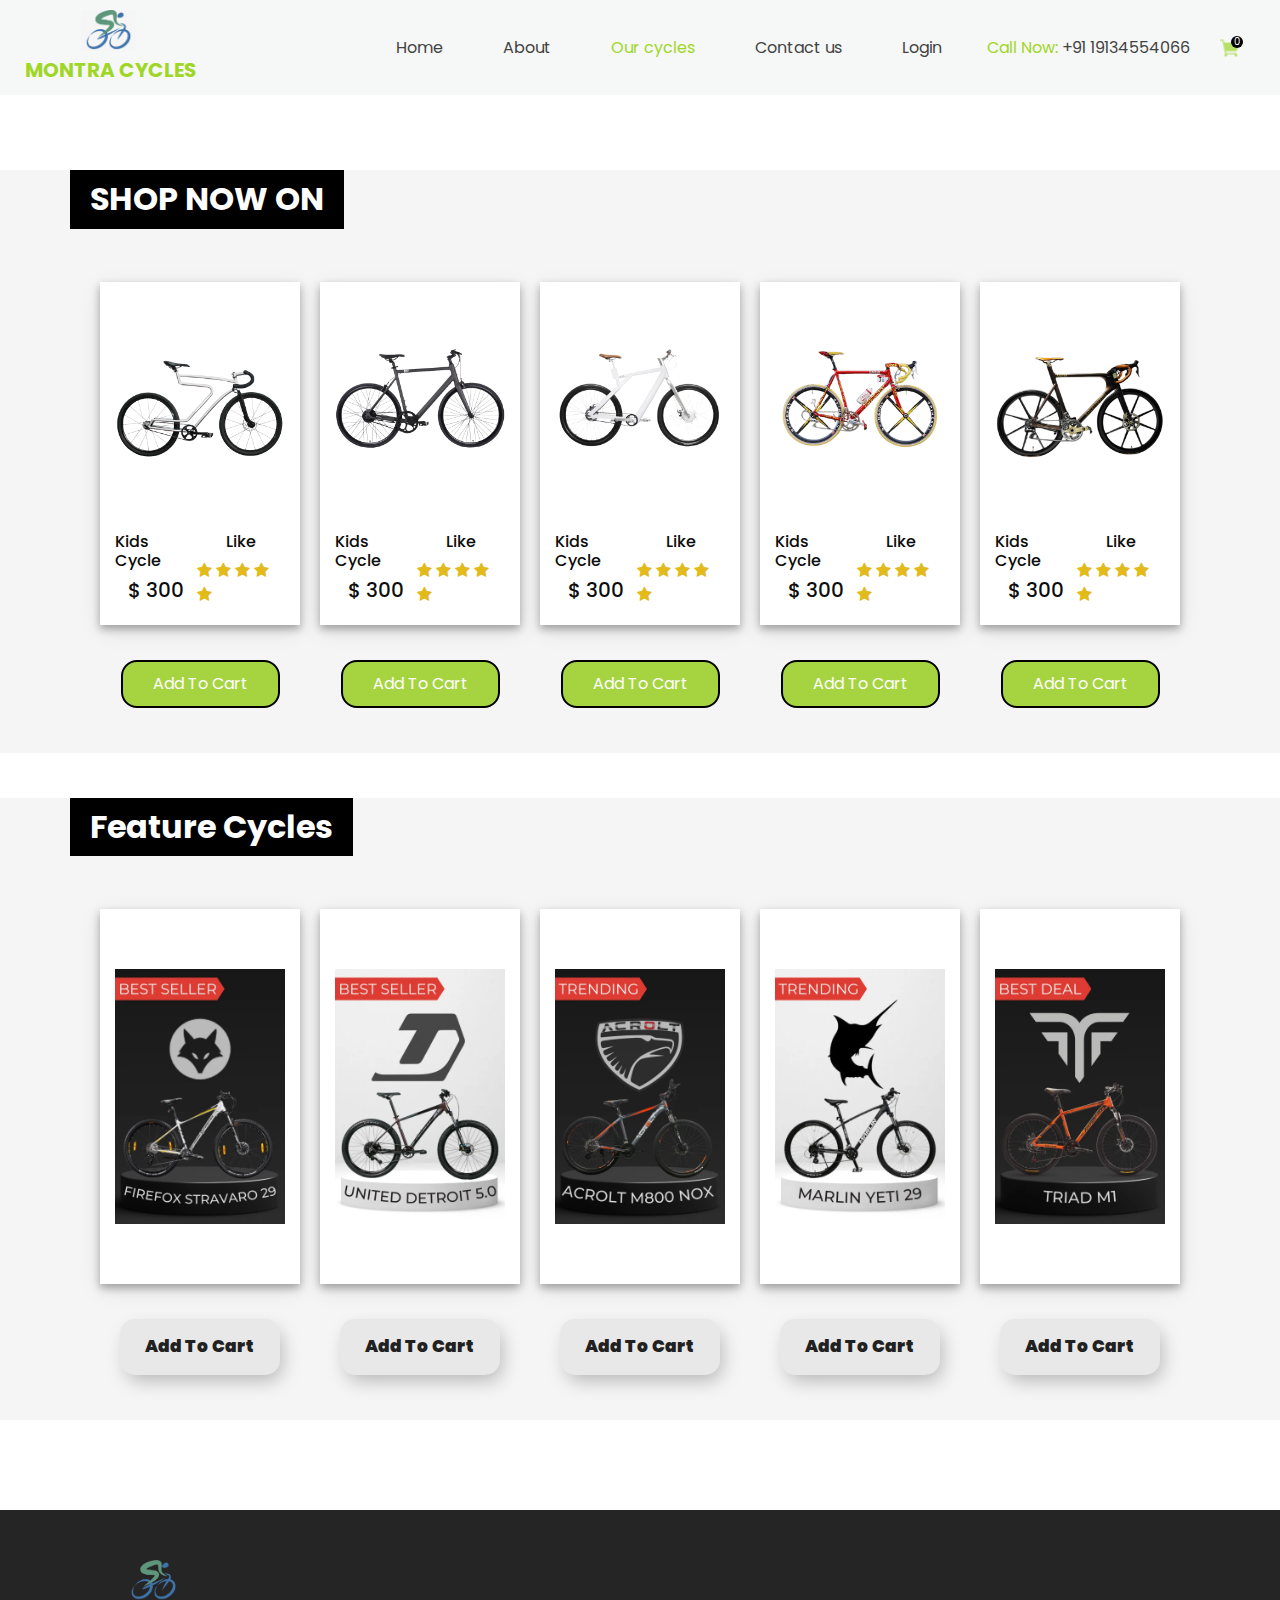
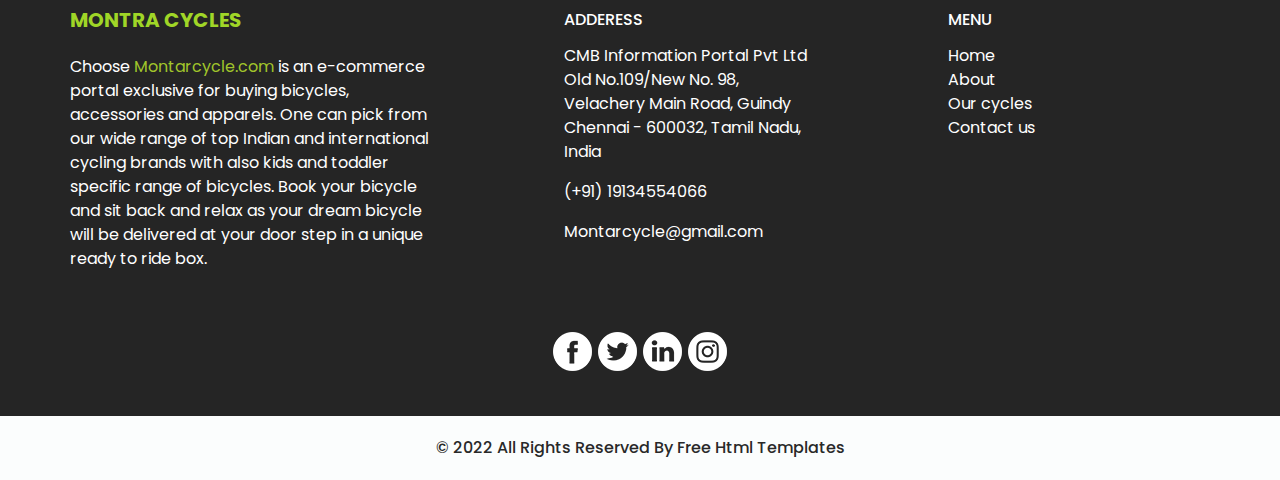
<file: z(cycle)/cycle.html>
<!DOCTYPE html>
<html>

<head>
  <!-- Basic -->
  <meta charset="utf-8" />
  <meta http-equiv="X-UA-Compatible" content="IE=edge" />
  <!-- Mobile Metas -->
  <meta name="viewport" content="width=device-width, initial-scale=1, shrink-to-fit=no" />
  <!-- Site Metas -->
  <meta name="keywords" content="" />
  <meta name="description" content="" />
  <meta name="author" content="" />

  <title>Jetcycle</title>

  <!-- slider stylesheet -->
  <link rel="stylesheet" type="text/css" href="https://cdnjs.cloudflare.com/ajax/libs/OwlCarousel2/2.1.3/assets/owl.carousel.min.css" />

  <!-- font awesome style -->
  <link rel="stylesheet" href="https://cdnjs.cloudflare.com/ajax/libs/font-awesome/4.7.0/css/font-awesome.min.css">


  <!-- bootstrap core css -->
  <link rel="stylesheet" type="text/css" href="css/bootstrap.css" />

  <!-- fonts style -->
  <link href="https://fonts.googleapis.com/css?family=Poppins:400,600,700&display=swap" rel="stylesheet">
  <!-- Custom styles for this template -->
  <link href="css/style.css" rel="stylesheet" />
  <!-- responsive style -->
  <link href="css/responsive.css" rel="stylesheet" />
</head>

<body class="sub_page">
  <div class="hero_area">
    <!-- header section strats -->
    <header class="header_section">
      <div class="container-fluid">
        <nav class="navbar navbar-expand-lg custom_nav-container ">
          <a class="navbar-brand" href="index.html">
            <img src="images/cycle(logoo).jpg" alt="">
            <span>
              Montra Cycles
            </span>
          </a>
          <button class="navbar-toggler" type="button" data-toggle="collapse" data-target="#navbarSupportedContent" aria-controls="navbarSupportedContent" aria-expanded="false" aria-label="Toggle navigation">
            <span class="navbar-toggler-icon"></span>
          </button>

          <div class="collapse navbar-collapse" id="navbarSupportedContent">
            <div class="d-flex ml-auto flex-column flex-lg-row align-items-center">
              <ul class="navbar-nav  ">
                <li class="nav-item ">
                  <a class="nav-link" href="index.html">Home <span class="sr-only">(current)</span></a>
                </li>
                <li class="nav-item">
                  <a class="nav-link" href="about.html">About </a>
                </li>
                <li class="nav-item active">
                  <a class="nav-link" href="cycle.html"> Our cycles </a>
                </li>
                <li class="nav-item">
                  <a class="nav-link" href="contact.html">Contact us</a>
                </li>
                <li class="nav-item">
                  <a class="nav-link" href="#"> Login </a>
                </li>
              </ul>
              <div class="quote_btn-container ">
                <a href="" class="call_link">
                  <span> Call Now: </span>+91 19134554066
                </a>
                <a href="" class="cart_link">
                  <img src="images/cart.png" alt="">
                  <span class="cart_number">
                    0
                  </span>
                </a>
                <!-- <form class="form-inline ">
                  <button class="btn  nav_search-btn" type="submit"></button>
                </form> -->
              </div>
            </div>
          </div>
        </nav>
      </div>
    </header>
    <!-- end header section -->
  </div>


  <div class="layout_padding-top layout_padding2-bottom">

    <!-- cycle section -->

    <section class="cycle_section ">
      <div class="container">
        <div class="cycle_heading">
          <h2>
            SHOP NOW ON
          </h2>
        </div>
        <div class="cycle_container">
          <!-- <div class="box">
            <div class="box-content">
              <div class="img-box">
                <img src="images/t-1.png" alt="">
              </div>
              <div class="detail-box">
                <div class="text">
                  <h6>
                    Kids Cycle
                  </h6>
                  <h5>
                    <span>$</span> 300
                  </h5>
                </div>
                <div class="like">
                  <h6>
                    Like
                  </h6>
                  <div class="star_container">
                    <i class="fa fa-star" aria-hidden="true"></i>
                    <i class="fa fa-star" aria-hidden="true"></i>
                    <i class="fa fa-star" aria-hidden="true"></i>
                    <i class="fa fa-star" aria-hidden="true"></i>
                    <i class="fa fa-star" aria-hidden="true"></i>
                  </div>
                </div>
              </div>
            </div>
            <div class="btn-box">
              <a href="">
                Add To Cart
              </a>
            </div>
          </div> -->
          <div class="box">
            <div class="box-content">
              <div class="img-box">
                <img src="images/st(1).png" alt="" style="width: 100%;">
              </div>
              <div class="detail-box">
                <div class="text">
                  <h6>
                    Kids Cycle
                  </h6>
                  <h5>
                    <span>$</span> 300
                  </h5>
                </div>
                <div class="like">
                  <h6>
                    Like
                  </h6>
                  <div class="star_container">
                    <i class="fa fa-star" aria-hidden="true"></i>
                    <i class="fa fa-star" aria-hidden="true"></i>
                    <i class="fa fa-star" aria-hidden="true"></i>
                    <i class="fa fa-star" aria-hidden="true"></i>
                    <i class="fa fa-star" aria-hidden="true"></i>
                  </div>
                </div>
              </div>
            </div>
            <div class="btn-box">
              <a href="">
                Add To Cart
              </a>
            </div>
          </div>
          <div class="box">
            <div class="box-content">
              <div class="img-box">
                <img src="images/st(2).png" alt="" style="width: 100%;">
              </div>
              <div class="detail-box">
                <div class="text">
                  <h6>
                    Kids Cycle
                  </h6>
                  <h5>
                    <span>$</span> 300
                  </h5>
                </div>
                <div class="like">
                  <h6>
                    Like
                  </h6>
                  <div class="star_container">
                    <i class="fa fa-star" aria-hidden="true"></i>
                    <i class="fa fa-star" aria-hidden="true"></i>
                    <i class="fa fa-star" aria-hidden="true"></i>
                    <i class="fa fa-star" aria-hidden="true"></i>
                    <i class="fa fa-star" aria-hidden="true"></i>
                  </div>
                </div>
              </div>
            </div>
            <div class="btn-box">
              <a href="">
                Add To Cart
              </a>
            </div>
          </div>
          <div class="box">
            <div class="box-content">
              <div class="img-box">
                <img src="images/st(3).png" alt="" style="width: 100%;">
              </div>
              <div class="detail-box">
                <div class="text">
                  <h6>
                    Kids Cycle
                  </h6>
                  <h5>
                    <span>$</span> 300
                  </h5>
                </div>
                <div class="like">
                  <h6>
                    Like
                  </h6>
                  <div class="star_container">
                    <i class="fa fa-star" aria-hidden="true"></i>
                    <i class="fa fa-star" aria-hidden="true"></i>
                    <i class="fa fa-star" aria-hidden="true"></i>
                    <i class="fa fa-star" aria-hidden="true"></i>
                    <i class="fa fa-star" aria-hidden="true"></i>
                  </div>
                </div>
              </div>
            </div>
            <div class="btn-box">
              <a href="">
                Add To Cart
              </a>
            </div>
          </div>
          <div class="box">
            <div class="box-content">
              <div class="img-box">
                <img src="images/st(6).png" alt="" style="width: 100%;">
              </div>
              <div class="detail-box">
                <div class="text">
                  <h6>
                    Kids Cycle
                  </h6>
                  <h5>
                    <span>$</span> 300
                  </h5>
                </div>
                <div class="like">
                  <h6>
                    Like
                  </h6>
                  <div class="star_container">
                    <i class="fa fa-star" aria-hidden="true"></i>
                    <i class="fa fa-star" aria-hidden="true"></i>
                    <i class="fa fa-star" aria-hidden="true"></i>
                    <i class="fa fa-star" aria-hidden="true"></i>
                    <i class="fa fa-star" aria-hidden="true"></i>
                  </div>
                </div>
              </div>
            </div>
            <div class="btn-box">
              <a href="">
                Add To Cart
              </a>
            </div>
          </div>
          <div class="box">
            <div class="box-content">
              <div class="img-box">
                <img src="images/st(5).png" alt="" style="width: 100%;">
              </div>
              <div class="detail-box">
                <div class="text">
                  <h6>
                    Kids Cycle
                  </h6>
                  <h5>
                    <span>$</span> 300
                  </h5>
                </div>
                <div class="like">
                  <h6>
                    Like
                  </h6>
                  <div class="star_container">
                    <i class="fa fa-star" aria-hidden="true"></i>
                    <i class="fa fa-star" aria-hidden="true"></i>
                    <i class="fa fa-star" aria-hidden="true"></i>
                    <i class="fa fa-star" aria-hidden="true"></i>
                    <i class="fa fa-star" aria-hidden="true"></i>
                  </div>
                </div>
              </div>
            </div>
            <div class="btn-box">
              <a href="">
                Add To Cart
              </a>
            </div>
          </div>
        </div>
      </div>
    </section>
  


    <!-- end cycle section -->


    <!-- cycle section -->

    <section class="cycle_section ">
      <div class="container">
        <div class="cycle_heading">
          <h2>
            Feature Cycles
          </h2>
        </div>
        <div class="cycle_container">
          <div class="box">
            <div class="box-content">
              <div class="img-box">
                <a href="https://www.choosemybicycle.com/en/bicycles/united-detroit-5-0" target="_blank"><img src="images/sr(2).webp" alt="" style="width:100%;"></a> 
              </div>
            </div>
            <div class="btn-box">
              
              <button>Add To Cart</button>
            </div>
          </div>
          <div class="box">
            <div class="box-content">
              <div class="img-box">
                <a href="https://www.choosemybicycle.com/en/bicycles/united-detroit-5-0" target="_blank"><img src="images/sr(1).webp" alt="" style="width:100%;"></a>
              </div>
            </div>
            <div class="btn-box">
              <button>Add To Cart</button>
            </div>
          </div>
          <div class="box">
            <div class="box-content">
              <div class="img-box">
                <a href="https://www.choosemybicycle.com/en/bicycles/acrolt-m800-nox-27-5" target="_blank"><img src="images/sr(4).webp" alt="" style="width:100%;"></a>
              </div>
            </div>
            <div class="btn-box">
              <button>Add To Cart</button>
            </div>
          </div>
          <div class="box">
            <div class="box-content">
              <div class="img-box">
                <a href="https://www.choosemybicycle.com/en/bicycles/marlin-yeti-29" target="_blank"> <img src="images/sr(5).webp" alt="" style="width:100%;"></a>
               
              </div>
            </div>
            <div class="btn-box">
              <button>Add To Cart</button>
            </div>
          </div>
          <div class="box">
            <div class="box-content">
              <div class="img-box">
                <a href="https://www.choosemybicycle.com/en/bicycles/acrolt-m800-nox-27-5" target="_blank"><img src="images/sr(6).webp" alt="" style="width:100%;"></a>
                
              </div>
              <div class="detail-box">
  
              </div>
            </div>
            <div class="btn-box">
              <button>Add To Cart</button>
            </div>
          </div>
          
         
        </div>
      </div>
    </section>
  
  


    <!-- end cycle section -->

  </div>

  <!-- info section -->
  <section class="info_section layout_padding2">
    <div class="container">
      <div class="row">
        <div class="col-md-4">
          <div class="logo_detail">
            <div class="logo-box">
              <a class="navbar-brand" href="index.html">
                <img src="images/logoooo.png" alt="">
                <span>
                  Montra Cycles
                </span>
              </a>
            </div>
            <p>
              Choose <span style="color:rgb(161, 197, 43) ;" >Montarcycle.com</span>  is an e-commerce portal exclusive for buying bicycles, accessories and apparels. One can pick from our wide range of top Indian and international cycling brands with also kids and toddler specific range of bicycles. Book your bicycle and sit back and relax as your dream bicycle will be delivered at your door step in a unique ready to ride box.
            </p>
          </div>
        </div>
        <div class="col-md-5">
          <div class="address_box">
            <h6>
              Adderess
            </h6>
            <p>
              CMB Information Portal Pvt Ltd
              Old No.109/New No. 98,
              Velachery Main Road, Guindy
              Chennai - 600032, Tamil Nadu, India
            </p>
            <p>
              (+91) 19134554066
            </p>
            <a href="">
              Montarcycle@gmail.com
            </a>
          </div>
        </div>
        <div class="col-md-3">
          <div class="link_box">
            <h6>
              Menu
            </h6>
            <ul class="  ">
              <li class=" ">
                <a class="" href="index.html">Home <span class="sr-only">(current)</span></a>
              </li>
              <li class="">
                <a class="" href="about.html">About </a>
              </li>
              <li class="">
                <a class="" href="cycle.html"> Our cycles </a>
              </li>
              <li class="">
                <a class="" href="contact.html">Contact us</a>
              </li>
            </ul>
          </div>
        </div>
      </div>
      <div class="social_container">
        <div class="social_box">
          <a href="https://www.facebook.com/">
            <img src="images/facebook-logo-button.png" alt="">
          </a>
          <a href="https://twitter.com/i/flow/login">
            <img src="images/twitter-logo-button.png" alt="">
          </a>
          <a href="https://www.linkedin.com/signup">
            <img src="images/linkedin.png" alt="">
          </a>
          <a href="https://www.instagram.com/accounts/login/">
            <img src="images/instagram.png" alt="">
          </a>
        </div>
      </div>
    </div>
  </section>
  <!-- end info_section -->

  <!-- footer section -->
  <footer class="container-fluid footer_section">
    <p>
      &copy; 2022 All Rights Reserved By
      <a href="https://html.design/">Free Html Templates</a>
    </p>
  </footer>
  <!-- footer section -->

  <script type="text/javascript" src="js/jquery-3.4.1.min.js"></script>
  <script type="text/javascript" src="js/bootstrap.js"></script>
  <script>
    $('.carousel').on('slid.bs.carousel', function () {
      $(".indicator-2 li").removeClass("active");
      indicators = $(".carousel-indicators li.active").data("slide-to");
      a = $(".indicator-2").find("[data-slide-to='" + indicators + "']").addClass("active");
      console.log(indicators);

    })
  </script>

</body>

</html>
</file>
<file: z(cycle)/css/style.css>
body {
  font-family: "Poppins", sans-serif;
  color: #0c0c0c;
  background-color: #ffffff;
}
/* From uiverse.io by @alexroumi */
/* ------------------------------------------------- */
 .btn-box button {
  padding: 15px 25px;
  border: unset;
  border-radius: 15px;
  color: #212121;
  z-index: 1;
  background: #e8e8e8;
  position: relative;
  font-weight: 1000;
  font-size: 17px;
  -webkit-box-shadow: 4px 8px 19px -3px rgba(0,0,0,0.27);
  box-shadow: 4px 8px 19px -3px rgba(0,0,0,0.27);
  transition: all 250ms;
  overflow: hidden;
 }
 
 .btn-box button::before {
  content: "";
  position: absolute;
  top: 0;
  left: 0;
  height: 100%;
  width: 0;
  border-radius: 15px;
  background-color: #212121;
  z-index: -1;
  -webkit-box-shadow: 4px 8px 19px -3px rgba(0,0,0,0.27);
  box-shadow: 4px 8px 19px -3px rgba(0,0,0,0.27);
  transition: all .7s;

 }
 
 .btn-box button:hover {
  color: #e8e8e8;
 }
.btn-box button:hover::before {
   width: 100%;
  }
  /* ------------------------------------ */

.layout_padding {
  padding: 75px 0;
}

.layout_padding2 {
  padding: 45px 0;
}

.layout_padding2-top {
  padding-top: 45px;
}

.layout_padding2-bottom {
  padding-bottom: 45px;
}

.layout_padding-top {
  padding-top: 75px;
}

.layout_padding-bottom {
  padding-bottom: 75px;
}

.heading_container {
  display: -webkit-box;
  display: -ms-flexbox;
  display: flex;
}

.heading_container h2 {
  color: #404042;
  text-transform: uppercase;
  padding-right: 5px;
  border-right: 5px solid #a0d627;
}

/*header section*/
.hero_area {
  height: 100vh;
  position: relative;
}

.sub_page .hero_area {
  height: auto;
}

.hero_area.sub_pages {
  height: auto;
}

.header_section {
  background-color: #f6f8f7;
}

.header_section .container-fluid {
  padding-right: 25px;
  padding-left: 25px;
}

.header_section .nav_container {
  margin: 0 auto;
}

.header_section .quote_btn-container {
  display: -webkit-box;
  display: -ms-flexbox;
  display: flex;
  -webkit-box-align: center;
      -ms-flex-align: center;
          align-items: center;
}

.header_section .quote_btn-container a {
  color: #434242;
  margin: 0 15px;
}

.header_section .quote_btn-container .call_link span {
  color: #a0d627;
}

.header_section .quote_btn-container .cart_link {
  position: relative;
}

.header_section .quote_btn-container .cart_link img {
  width: 20px;
}

.header_section .quote_btn-container .cart_link span {
  display: -webkit-box;
  display: -ms-flexbox;
  display: flex;
  position: absolute;
  top: 0;
  right: -3px;
  width: 12px;
  height: 12px;
  background-color: #000000;
  border-radius: 100%;
  color: #ffffff;
  font-size: 10px;
  -webkit-box-align: center;
      -ms-flex-align: center;
          align-items: center;
  -webkit-box-pack: center;
      -ms-flex-pack: center;
          justify-content: center;
}

.custom_nav-container.navbar-expand-lg .navbar-nav .nav-item .nav-link {
  padding: 10px 30px;
  color: #434242;
  text-align: center;
}

.custom_nav-container.navbar-expand-lg .navbar-nav .nav-item .nav-link:hover {
  color: #a0d627;
}

.custom_nav-container.navbar-expand-lg .navbar-nav .nav-item.active .nav-link {
  color: #a0d627;
}

a,
a:hover,
a:focus {
  text-decoration: none;
}

a:hover,
a:focus {
  color: initial;
}

 #ravi  .btn,
.btn:focus {
  outline: none !important;
  -webkit-box-shadow: none;
          box-shadow: none;
}
  .custom_nav-container .nav_search-btn {
  background-image: url(../images/search-icon.png);
  background-size: 20px;
  background-repeat: no-repeat;
  background-position: center;
  width: 35px;
  height: 35px;
  padding: 0;
  border: none;
}

.navbar-brand {
  display: -webkit-box;
  display: -ms-flexbox;
  display: flex;
  -webkit-box-align: center;
      -ms-flex-align: center;
          align-items: center;
  -webkit-box-orient: vertical;
  -webkit-box-direction: normal;
      -ms-flex-direction: column;
          flex-direction: column;
}

.navbar-brand img {
  width: 55px;
  margin-right: 5px;
}

.navbar-brand span {
  font-size: 20px;
  font-weight: 700;
  text-transform: uppercase;
  color: #a0d627;
  margin-top: 5px;
}

.custom_nav-container {
  z-index: 99999;
  padding: 5px 0;
}

.custom_nav-container .navbar-toggler {
  outline: none;
}

.custom_nav-container .navbar-toggler .navbar-toggler-icon {
  background-image: url(../images/menu.png);
  background-size: 55px;
}

/*end header section*/
/* slider section */
.slider_section {
  background-color: #111112;
  height: calc(100% - 90px);
}

.slider_section .jet_box {
  position: absolute;
  left: 25px;
  top: 50%;
  -webkit-transform: translateY(-50%);
          transform: translateY(-50%);
  display: -webkit-box;
  display: -ms-flexbox;
  display: flex;
  -webkit-box-orient: vertical;
  -webkit-box-direction: normal;
      -ms-flex-direction: column;
          flex-direction: column;
  -webkit-box-align: center;
      -ms-flex-align: center;
          align-items: center;
}

.slider_section .jet_box hr {
  width: 1px;
  height: 90px;
  background-color: #4b4b4b;
  margin: 15px 0;
}

.slider_section .jet_box h6 {
  color: #4b4b4b;
  -webkit-writing-mode: tb-rl;
      -ms-writing-mode: tb-rl;
          writing-mode: tb-rl;
  text-orientation: upright;
  text-transform: uppercase;
  margin: 0;
}

.slider_section .row {
  -webkit-box-align: center;
      -ms-flex-align: center;
          align-items: center;
  height: 100%;
}

.slider_section .detail-box {
  color: #f6f8f7;
}

.slider_section .detail-box h1 {
  font-size: 3.5rem;
  font-weight: bold;
}

.slider_section .detail-box h1 span {
  display: inline-block;
  color: #a0d627;
}

.slider_section .detail-box p {
  margin-top: 45px;
  margin-bottom: 40px;
}

.slider_section .detail-box .btn-box {
  display: -webkit-box;
  display: -ms-flexbox;
  display: flex;
  -ms-flex-wrap: wrap;
      flex-wrap: wrap;
  margin: 0 -5px;
}

.slider_section .detail-box .btn-box a {
  width: 145px;
  text-align: center;
  margin: 5px;
}

.slider_section .detail-box .btn-box .btn-1 {
  display: inline-block;
  padding: 8px 0;
  background-color: #a0d627;
  border: 1px solid #a0d627;
  color: #ffffff;
  border-radius: 25px;
}

.slider_section .detail-box .btn-box .btn-1:hover {
  background-color: transparent;
  color: #a0d627;
  box-shadow: 0 4px 8px 0 rgba(227, 217, 217, 0.2), 0 6px 20px 0 rgba(111, 114, 106, 0.429);

}

.slider_section .detail-box .btn-box .btn-2 {
  display: inline-block;
  padding: 8px 0;
  background-color: #ffffff;
  border: 1px solid #ffffff;
  color: #000000;
  border-radius: 25px;
}

.slider_section .detail-box .btn-box .btn-2:hover {
  background-color: transparent;
  color: #ffffff;
  box-shadow: 0 4px 8px 0 rgba(227, 217, 217, 0.2), 0 6px 20px 0 rgba(111, 114, 106, 0.429);

}

.slider_section .img_container {
  background-color: #ffffff;
  border-radius: 35% 0 0 35%;
  display: -webkit-box;
  display: -ms-flexbox;
  display: flex;
  -webkit-box-pack: center;
      -ms-flex-pack: center;
          justify-content: center;
  -webkit-box-align: center;
      -ms-flex-align: center;
          align-items: center;
  position: relative;
  overflow: hidden;
}

.slider_section .img_container .img-box {
  width: 50%;
  margin: 0 auto;
}

.slider_section .img_container .img-box img {
  width: 100%;
}

.slider_section #carouselExampleIndicators {
  position: unset;
  width: 100%;
}

.slider_section .carousel-indicators.indicator-1 {
  width: 50px;
  height: 100%;
  -webkit-box-orient: vertical;
  -webkit-box-direction: normal;
      -ms-flex-direction: column;
          flex-direction: column;
  -webkit-box-align: end;
      -ms-flex-align: end;
          align-items: flex-end;
  left: initial;
  right: 25px;
  margin: 0;
}

.slider_section .carousel-indicators.indicator-1 li {
  width: 20px;
  height: 20px;
  border-radius: 100%;
  opacity: 1;
  background-color: #010106;
  margin: 0;
}

.slider_section .carousel-indicators.indicator-1 li.active {
  background-color: #a0d627;
}

.slider_section .carousel-indicators.indicator-2 {
  width: 50px;
  height: 50px;
  top: 50%;
  left: 40%;
  margin: 0;
  -webkit-transform: translateY(-50%);
          transform: translateY(-50%);
  background-color: #a0d627;
  -webkit-box-pack: center;
      -ms-flex-pack: center;
          justify-content: center;
  -webkit-box-align: center;
      -ms-flex-align: center;
          align-items: center;
  border-radius: 100%;
}

.slider_section .carousel-indicators.indicator-2 li {
  text-indent: unset;
  border-radius: 100%;
  opacity: 1;
  display: none;
  color: #ffffff;
  border: none;
  width: auto;
  height: auto;
  background-color: transparent;
}

.slider_section .carousel-indicators.indicator-2 li.active {
  display: block;
  border: none;
}

.about_section .row {
  -webkit-box-align: center;
      -ms-flex-align: center;
          align-items: center;
}

.about_section .img-box img {
  width: 100%;
}

.about_section .detail-box p {
  margin-top: 25px;
}

.about_section .detail-box a {
  display: inline-block;
  padding: 8px 30px;
  background-color: #a0d627;
  border: 1px solid #a0d627;
  color: #ffffff;
  border-radius: 25px;
  margin-top: 35px;
}

.about_section .detail-box a:hover {
  background-color: transparent;
  color: #a0d627;
}
/* ------------------------------------------------------------------ */

.thumbnail{
  box-shadow: 0 4px 8px 0 rgba(0, 0, 0, 0.5), 0 6px 20px 0 rgba(0, 0, 0, 0.400);

}
.thumbnail:hover{
  box-shadow: 0 4px 8px 0 rgba(0, 0, 0, 0.5), 0 6px 20px 0 rgba(0, 0, 0, 0.847);

}






/* ----------------------------------------------------------------------- */

.cycle_section {
  background-color: #f5f5f5;
  margin-bottom: 45px;
}

.cycle_section .cycle_heading {
  display: -webkit-box;
  display: -ms-flexbox;
  display: flex;
  margin-bottom: 45px;
}

.cycle_section .cycle_heading h2 {
  padding: 10px 20px;
  background-color: #000000;
  color: #ffffff;
  font-weight: bold;
}

.cycle_section .cycle_container {
  display: -webkit-box;
  display: -ms-flexbox;
  display: flex;
  -ms-flex-wrap: wrap;
      flex-wrap: wrap;
  -webkit-box-pack: center;
      -ms-flex-pack: center;
          justify-content: center;
  margin: 0 -10px;
}

.cycle_section .cycle_container .box {
  width: 200px;
  display: -webkit-box;
  display: -ms-flexbox;
  display: flex;
  -webkit-box-orient: vertical;
  -webkit-box-direction: normal;
      -ms-flex-direction: column;
          flex-direction: column;
  -webkit-box-align: center;
      -ms-flex-align: center;
          align-items: center;
  margin: 0 10px 45px 10px;
  /* box-shadow: 0 4px 8px 0 rgba(0, 0, 0, 0.5), 0 6px 20px 0 rgba(0, 0, 0, 0.19); */

}

.cycle_section .cycle_container .box .box-content {
  background-color: #ffffff;
  width: 100%;
  display: -webkit-box;
  display: -ms-flexbox;
  display: flex;
  -webkit-box-orient: vertical;
  -webkit-box-direction: normal;
      -ms-flex-direction: column;
          flex-direction: column;
  -webkit-box-align: center;
      -ms-flex-align: center;
          align-items: center;
  padding: 15px;
  box-sizing: border-box;
  box-shadow: 0 4px 8px 0 rgba(0, 0, 0, 0.3), 0 6px 20px 0 rgba(0, 0, 0, 0.100);


}
.cycle_section .cycle_container .box .box-content:hover {
  box-shadow: 0 4px 8px 0 rgba(0, 0, 0, 0.8), 0 6px 20px 0 rgba(109, 102, 102, 0.200);

}


.cycle_section .cycle_container .box .box-content .img-box {
  margin: 45px 0;
  min-height: 145px;
  width: 100%;
}

.cycle_section .cycle_container .box .box-content .detail-box {
  display: -webkit-box;
  display: -ms-flexbox;
  display: flex;
  width: 100%;
  -webkit-box-pack: justify;
      -ms-flex-pack: justify;
          justify-content: space-between;
}

.cycle_section .cycle_container .box .box-content .detail-box .text,
.cycle_section .cycle_container .box .box-content .detail-box .like {
  display: -webkit-box;
  display: -ms-flexbox;
  display: flex;
  -webkit-box-orient: vertical;
  -webkit-box-direction: normal;
      -ms-flex-direction: column;
          flex-direction: column;
  -webkit-box-align: center;
      -ms-flex-align: center;
          align-items: center;
}

.cycle_section .cycle_container .box .box-content .detail-box .star_container {
  color: #e2ba1b;
}

.cycle_section .cycle_container .box .btn-box {
  display: -webkit-box;
  display: -ms-flexbox;
  display: flex;
  -webkit-box-pack: center;
      -ms-flex-pack: center;
          justify-content: center;
  margin-top: 35px;
}

.cycle_section .cycle_container .box .btn-box a {
  display: inline-block;
  padding: 10px 30px;
  background-color: #a6d441;
  border: 2px solid #000000;
  color: #ffffff;
  border-radius: 16px;
  
}

.cycle_section .cycle_container .box .btn-box a:hover {
  background-color: transparent;
  color: #658916;
  box-shadow: 0 4px 8px 0 rgba(227, 217, 217, 0.5), 0 6px 20px 0 rgba(35, 41, 25, 0.902);

}

.client_section .heading_container {
  -webkit-box-pack: center;
      -ms-flex-pack: center;
          justify-content: center;
}

.client_section .client_container {
  width: 650px;
  margin: 0 auto;
  text-align: center;
}

.client_section .client_container .client_detail {
  border: 1px solid #000000;
  padding: 25px 20px;
}

.client_section .client_container .client_detail p {
  margin: 0;
}

.client_section .client_container .client_box {
  margin-top: 35px;
}

.client_section .client_container .client_box .name {
  margin-top: 25px;
}

.client_section .client_container .client_box .name h5 {
  font-weight: bold;
}

.client_section .client_container .client_box .name h6 {
  display: -webkit-box;
  display: -ms-flexbox;
  display: flex;
  -webkit-box-orient: vertical;
  -webkit-box-direction: normal;
      -ms-flex-direction: column;
          flex-direction: column;
  -webkit-box-align: center;
      -ms-flex-align: center;
          align-items: center;
  color: #a0d627;
}

.client_section .client_container .client_box .name h6 img {
  margin-top: 5px;
}

.client_section .carousel-indicators {
  -webkit-box-align: center;
      -ms-flex-align: center;
          align-items: center;
  bottom: -25px;
}

.client_section .carousel-indicators li {
  margin: 3px;
  width: 20px;
  height: 20px;
  opacity: 1;
  background-color: #161616;
  border-radius: 100%;
  position: relative;
}

.client_section .carousel-indicators li.active {
  background-color: #a0d627;
}

.contact_section {
  background: linear-gradient(115deg, #252525 60%, rgba(126, 90, 90, 0) 60%), url(../images/endexam.jpg);
  background-repeat: no-repeat;
  background-position: right;
  background-size: auto 100%;
}

.contact_section .contact_form .heading_container {
  margin-bottom: 15px;
}

.contact_section .contact_form .heading_container h2 {
  color: #ffffff;
}

.contact_section .contact_form .top_input {
  display: -webkit-box;
  display: -ms-flexbox;
  display: flex;
  -webkit-box-pack: justify;
      -ms-flex-pack: justify;
          justify-content: space-between;
}

.contact_section .contact_form .top_input input {
  width: 48%;
}

.contact_section .contact_form input {
  width: 100%;
  margin: 10px 0;
  height: 40px;
  padding-left: 15px;
  border-radius: 5px;
  border: none;
  outline: none;
}

.contact_section .contact_form input.message_input {
  height: 90px;
}

.contact_section .contact_form input::-webkit-input-placeholder {
  color: #acabab;
}

.contact_section .contact_form input:-ms-input-placeholder {
  color: #acabab;
}

.contact_section .contact_form input::-ms-input-placeholder {
  color: #acabab;
}

.contact_section .contact_form input::placeholder {
  color: #acabab;
}

.contact_section .contact_form button {
  display: inline-block;
  padding: 8px 35px;
  background-color: #a0d627;
  border: 1px solid #a0d627;
  color: #ffffff;
  border-radius: 10px;
  margin-top: 35px;
}

.contact_section .contact_form button:hover {
  background-color: transparent;
  color: #a0d627;
}

.subscribe_section .subscribe_form .heading_container {
  -webkit-box-pack: center;
      -ms-flex-pack: center;
          justify-content: center;
  margin-bottom: 35px;
}

.subscribe_section .subscribe_form form {
  display: -webkit-box;
  display: -ms-flexbox;
  display: flex;
  -webkit-box-orient: vertical;
  -webkit-box-direction: normal;
      -ms-flex-direction: column;
          flex-direction: column;
  -webkit-box-align: center;
      -ms-flex-align: center;
          align-items: center;
}

.subscribe_section .subscribe_form form input {
  width: 100%;
  height: 50px;
  border: 1px solid #000000;
  outline: none;
  padding-left: 25px;
}

.subscribe_section .subscribe_form form input::-webkit-input-placeholder {
  color: #a2a2a2;
}

.subscribe_section .subscribe_form form input:-ms-input-placeholder {
  color: #a2a2a2;
}

.subscribe_section .subscribe_form form input::-ms-input-placeholder {
  color: #a2a2a2;
}

.subscribe_section .subscribe_form form input::placeholder {
  color: #a2a2a2;
}

.subscribe_section .subscribe_form form button {
  display: inline-block;
  padding: 10px 65px;
  background-color: #a0d627;
  border: 1px solid #a0d627;
  color: #ffffff;
  border-radius: 35px;
  text-transform: uppercase;
  margin-top: 35px;
  font-weight: 600;
}

.subscribe_section .subscribe_form form button:hover {
  background-color: transparent;
  color: #a0d627;
}

.info_section {
  background-color: #252525;
  color: #ffffff;
}

.info_section a {
  color: #ffffff;
}

.info_section h6 {
  text-transform: uppercase;
  margin-bottom: 15px;
  margin-top: 55px;
}

.info_section .logo_detail,
.info_section .address_box,
.info_section .link_box {
  display: -webkit-box;
  display: -ms-flexbox;
  display: flex;
  -webkit-box-orient: vertical;
  -webkit-box-direction: normal;
      -ms-flex-direction: column;
          flex-direction: column;
  -webkit-box-align: start;
      -ms-flex-align: start;
          align-items: flex-start;
}

.info_section .logo_detail .navbar-brand {
  margin-bottom: 15px;
}

.info_section .address_box {
  margin: 0 auto;
  width: 250px;
}

.info_section .link_box ul {
  padding: 0;
}

.info_section .link_box ul li {
  list-style-type: none;
}

.info_section .social_container {
  display: -webkit-box;
  display: -ms-flexbox;
  display: flex;
  -webkit-box-pack: center;
      -ms-flex-pack: center;
          justify-content: center;
  margin-top: 45px;
}

.info_section .social_container .social_box {
  display: -webkit-box;
  display: -ms-flexbox;
  display: flex;
}

.info_section .social_container .social_box a {
  margin: 0 3px;
}

/* footer section*/
.footer_section {
  background-color: #fbfdfd;
  padding: 20px;
  font-weight: 500;
}

.footer_section p {
  color: #292929;
  margin: 0;
  text-align: center;
}

.footer_section a {
  color: #292929;
}

/* end footer section*/
/*# sourceMappingURL=style.css.map */
</file>
<file: z(cycle)/css/responsive.css>
@media (max-width: 1120px) {}

@media (max-width: 992px) {
  .header_section .quote_btn-container {
    flex-direction: column;
  }

  .header_section .quote_btn-container a {
    margin: 10px 0;
  }

  .custom_nav-container .nav_search-btn {
    margin-bottom: 25px;
  }
}

@media (max-width: 768px) {
  .hero_area {
    height: auto;
  }

  .heading_container h2 {
    text-align: center;
  }

  .slider_section .detail-box {
    text-align: center;
    margin: 45px;
  }

  .slider_section .detail-box .btn-box {
    justify-content: center;
  }

  .slider_section .img_container {

    border-radius: 25% 25% 0 0;
    margin-top: 15px;
    padding-bottom: 25px;
  }

  .slider_section .img_container .img-box {
    margin: 75px auto;
  }

  .slider_section .carousel-indicators.indicator-2 {
    display: none;
  }

  .slider_section .jet_box {
    display: none;
  }

  .slider_section .carousel-indicators.indicator-1 {

    width: 100%;
    height: 50px;
    bottom: 0;
    flex-direction: row;
    justify-content: center;
    right: 0;

  }

  .slider_section .carousel-indicators.indicator-1 li {
    margin: 0 3px;
  }

  .about_section .detail-box {
    margin-top: 35px;
  }

  .cycle_section .cycle_heading {
    justify-content: center;
  }

  .client_section .client_container {
    width: 100%;
  }

  .info_section .logo_detail,
  .info_section .address_box,
  .info_section .link_box {
    align-items: center;
    text-align: center;
  }

  .contact_section {
    background: none;
    background-color: #252525;
  }

}

@media (max-width: 576px) {}

@media (max-width: 480px) {
  .slider_section .detail-box h1 {

    font-size: 3rem;
  }
}

@media (max-width: 420px) {}

@media (max-width: 360px) {
  .slider_section .detail-box h1 {

    font-size: 2.5rem;
  }
}

@media (min-width: 1200px) {
  .container {
    max-width: 1170px;
  }
}
</file>
